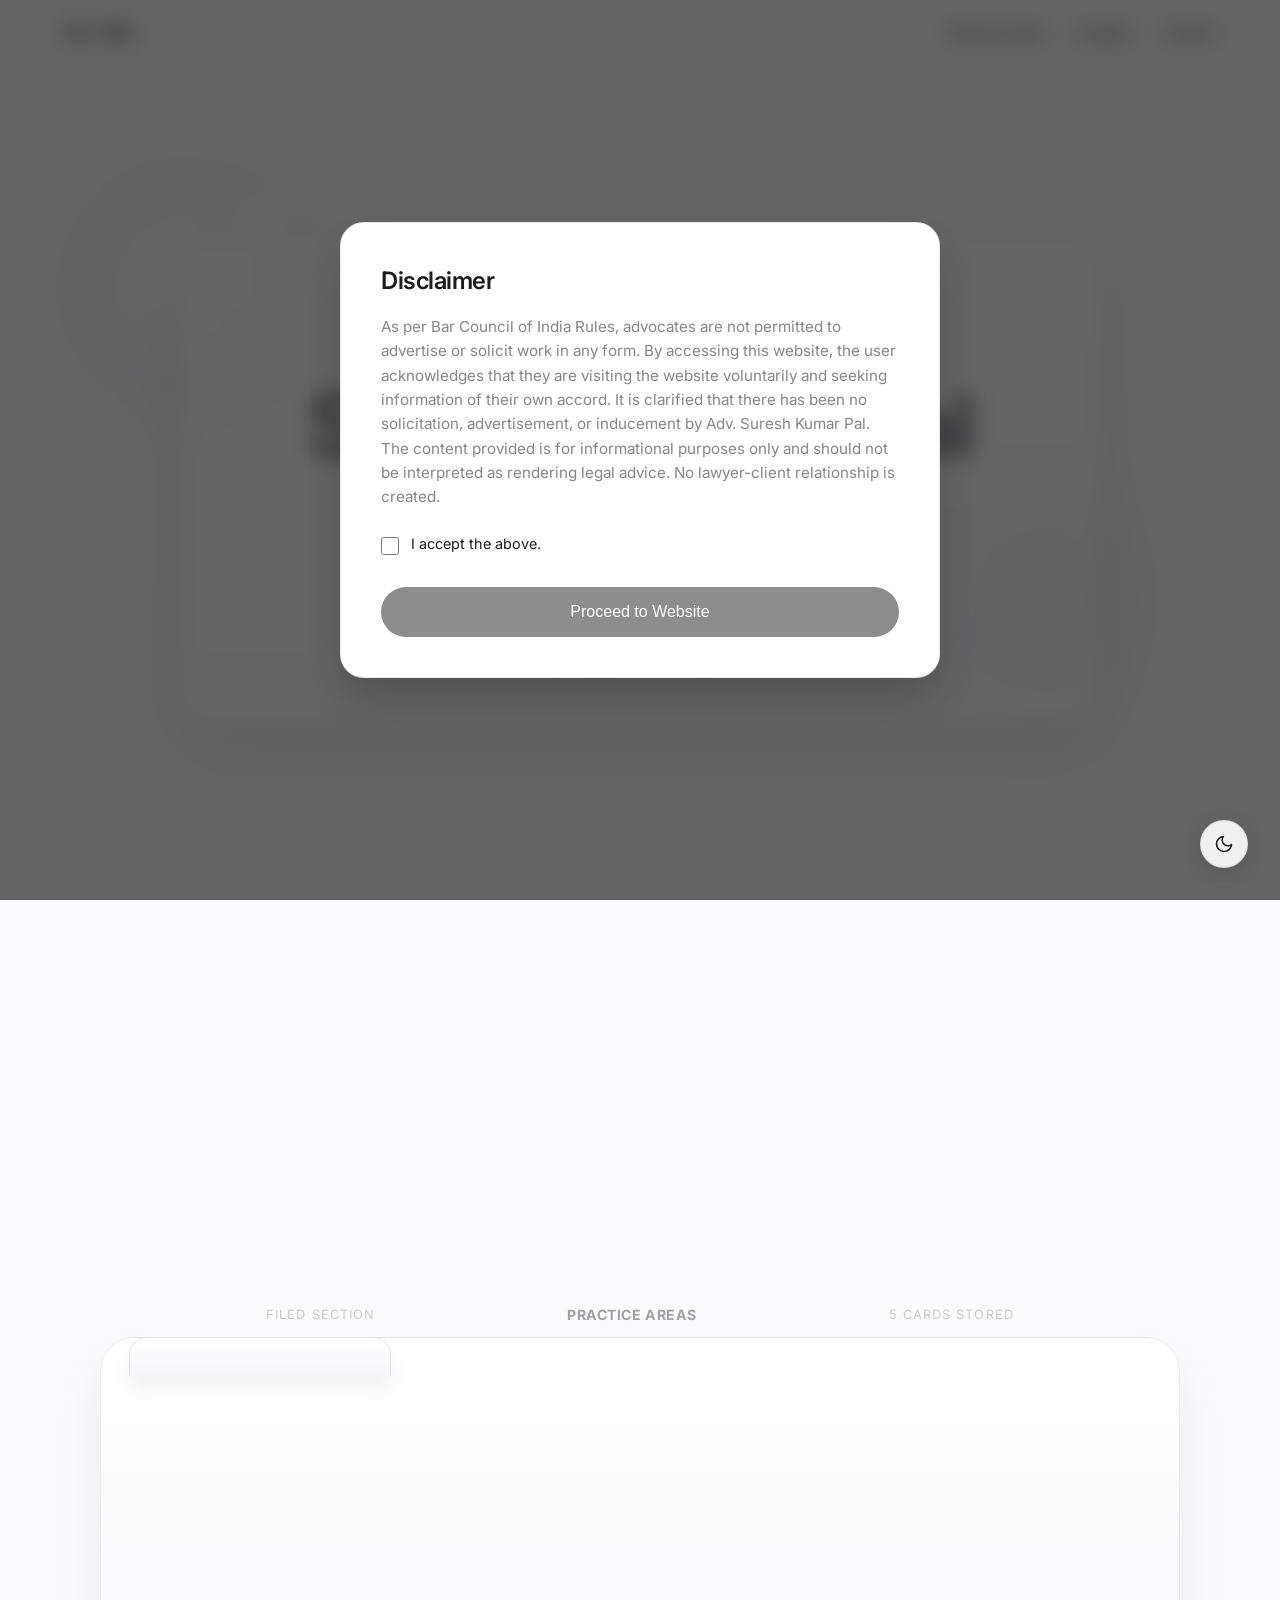
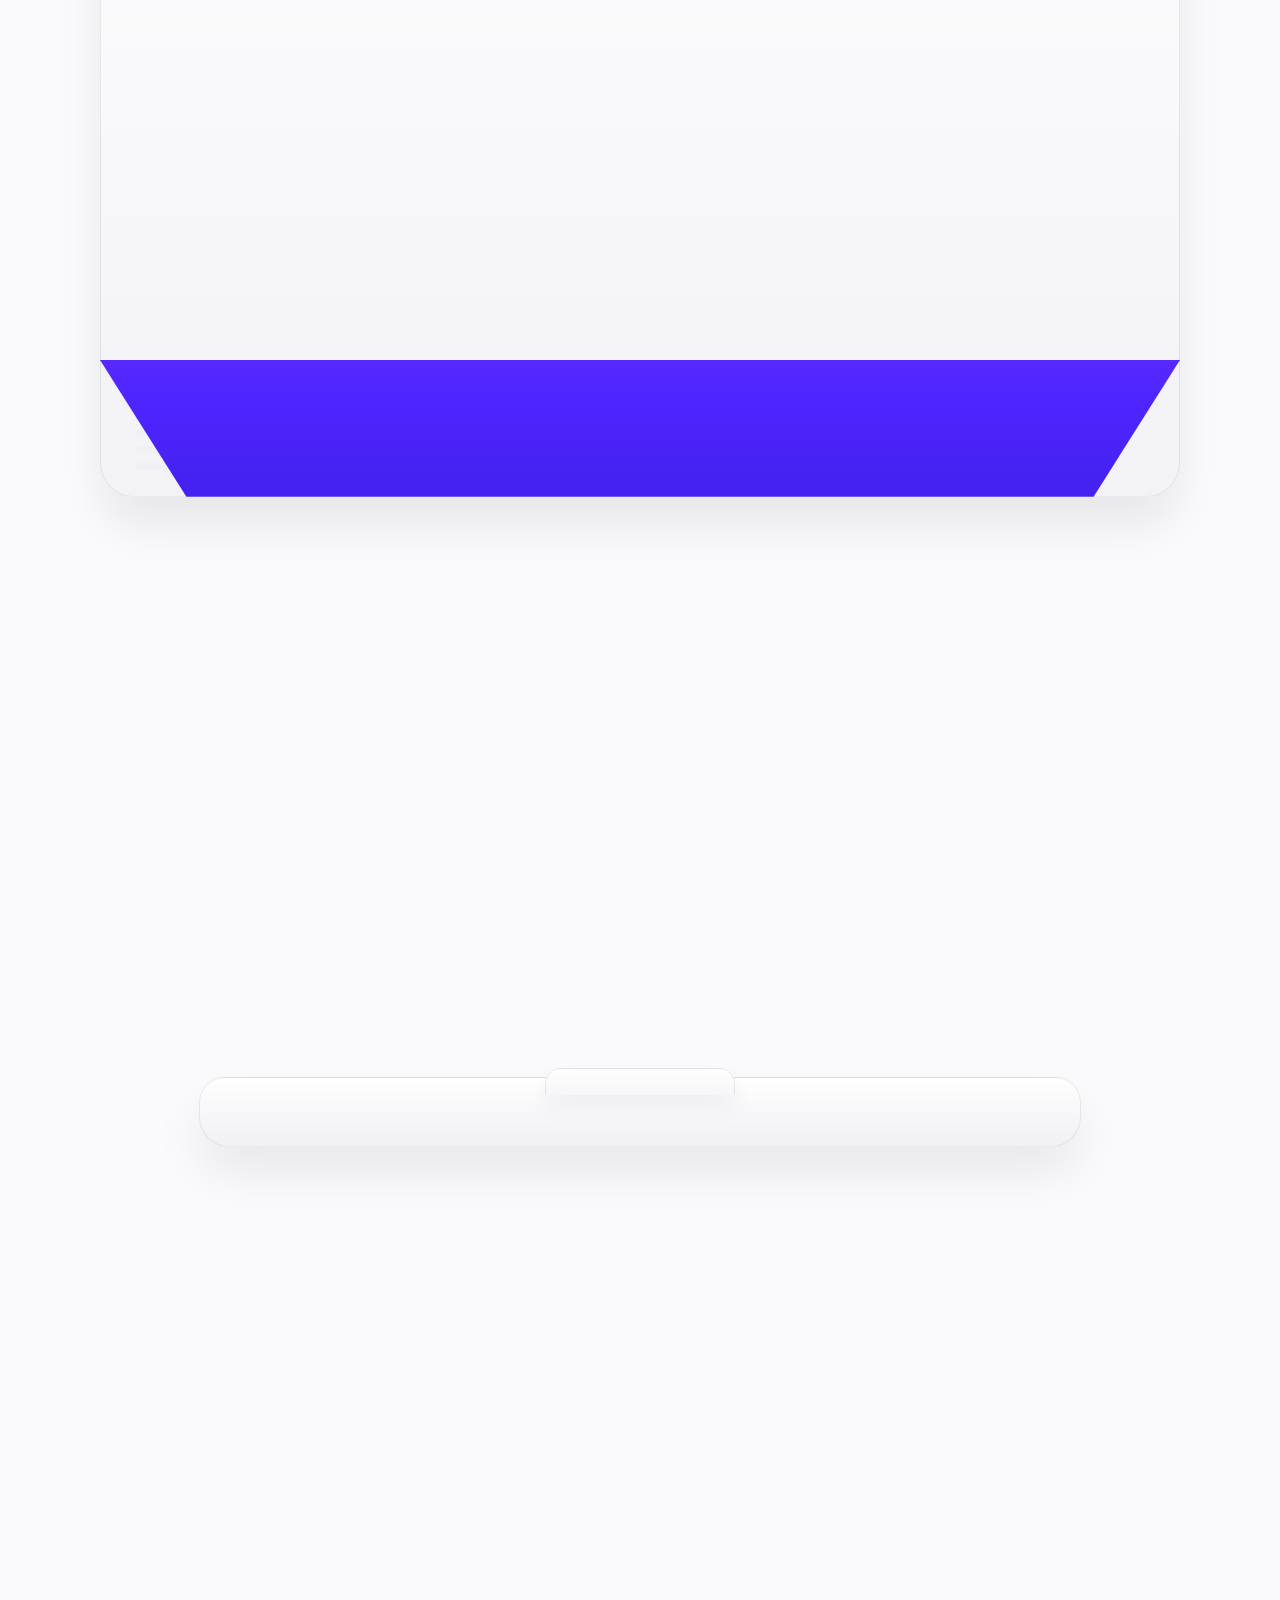
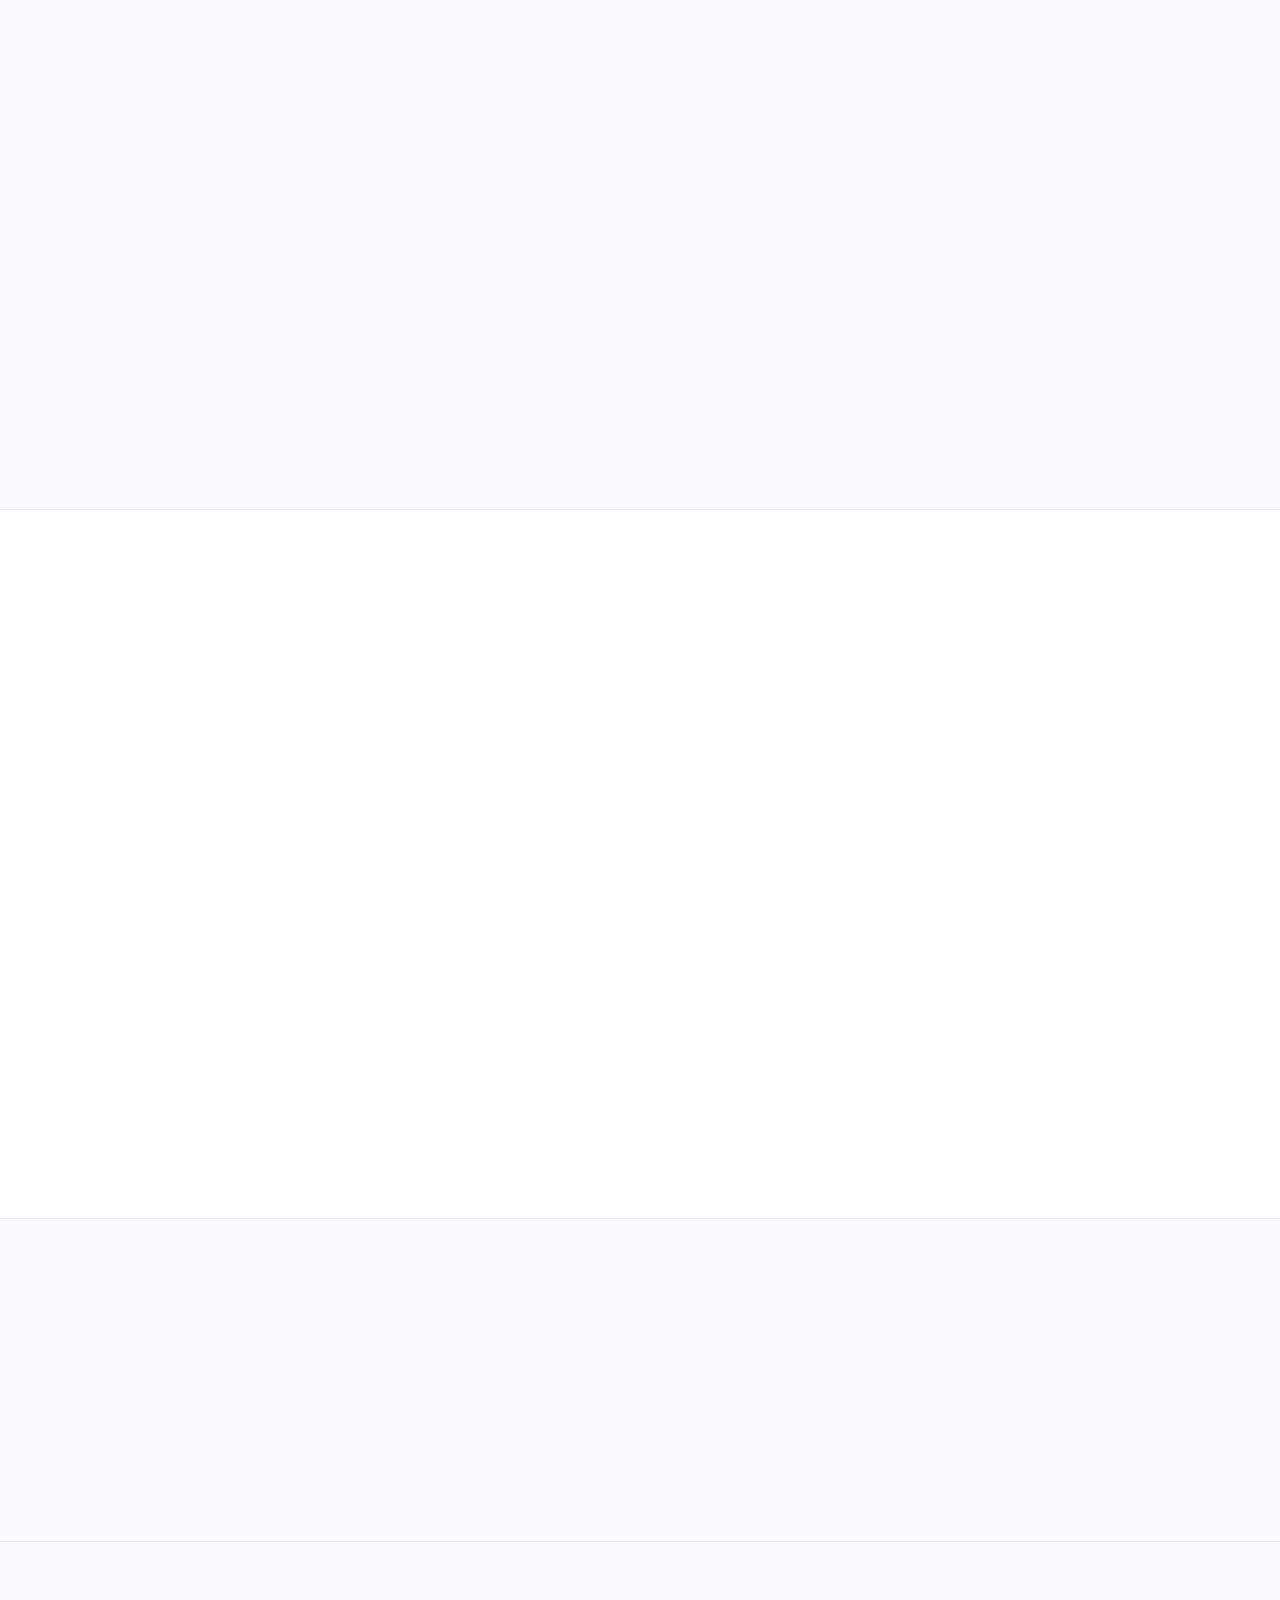
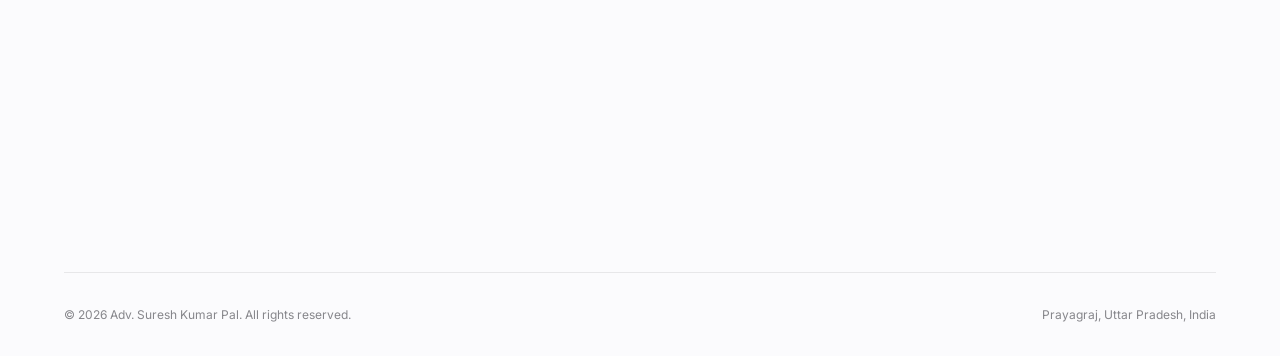
<file: index.html>
<!DOCTYPE html>
<html lang="en">

<head>
  <meta charset="UTF-8">
  <meta name="viewport" content="width=device-width, initial-scale=1.0, viewport-fit=cover">

  <title>Adv. Suresh Kumar Pal | High Court, Allahabad</title>
  <meta name="description"
    content="Advocate Suresh Kumar Pal - Delivering trusted legal expertise, civil litigation, and criminal defense at the High Court of Allahabad.">
  <meta name="keywords"
    content="Advocate Suresh Kumar Pal, High Court Allahabad, Lawyer Prayagraj, DRT, Civil Litigation, Criminal Defense">
  <meta name="author" content="Adv. Suresh Kumar Pal">

  <meta property="og:title" content="Advocate Suresh Kumar Pal">
  <meta property="og:description"
    content="Trusted legal expertise with integrity, precision, and unwavering commitment to justice.">
  <meta property="og:type" content="website">

  <link rel="preconnect" href="https://fonts.googleapis.com">
  <link rel="preconnect" href="https://fonts.gstatic.com" crossorigin>
  <link
    href="https://fonts.googleapis.com/css2?family=Inter:wght@300;400;500;600;700&family=Lora:ital,wght@0,400;0,600;1,400&display=swap"
    rel="stylesheet">

  <!-- Netlify Identity Widget -->
  <script src="https://identity.netlify.com/v1/netlify-identity-widget.js"></script>

  <style>
    /* ── BASE & VARIABLES ── */
    :root {
      --bg-color: #fbfbfd;
      --card-bg: #ffffff;
      --text-main: #1d1d1f;
      --text-muted: #86868b;
      --text-light: #f5f5f7;
      --accent: #2c2c2e;
      --border: rgba(0, 0, 0, 0.08);
      --nav-bg: rgba(251, 251, 253, 0.8);
      --ease: cubic-bezier(0.25, 0.1, 0.25, 1);
      --spring: cubic-bezier(0.175, 0.885, 0.32, 1.275);
    }

    html.dark-mode {
      --bg-color: #121212;
      --card-bg: #1e1e1e;
      --text-main: #f5f5f7;
      --text-muted: #a1a1a6;
      --text-light: #1d1d1f;
      --accent: #e5e5ea;
      --border: rgba(255, 255, 255, 0.15);
      --nav-bg: rgba(18, 18, 18, 0.85);
    }

    * {
      box-sizing: border-box;
      margin: 0;
      padding: 0;
    }

    html {
      scroll-behavior: smooth;
      font-size: 16px;
    }

    /* ── SCROLL PROGRESS ── */
    @keyframes progress {
      0% {
        width: 0;
      }

      100% {
        width: 100%;
      }
    }

    #progress-bar {
      position: fixed;
      top: 0;
      left: 0;
      height: 3px;
      width: 0%;
      background: var(--text-main);
      z-index: 2001;
      animation: progress linear forwards;
      animation-timeline: scroll(root);
    }

    body {
      font-family: 'Inter', -apple-system, BlinkMacSystemFont, "Segoe UI", Roboto, sans-serif;
      background-color: var(--bg-color);
      color: var(--text-main);
      line-height: 1.5;
      -webkit-font-smoothing: antialiased;
      -moz-osx-font-smoothing: grayscale;
      overflow-x: hidden;
      transition: background-color 0.3s var(--ease), color 0.3s var(--ease);
    }

    /* ── TYPOGRAPHY ── */
    h1,
    h2,
    h3,
    h4 {
      letter-spacing: -0.02em;
      font-weight: 600;
    }

    p {
      font-weight: 400;
      line-height: 1.6;
    }

    .eyebrow {
      font-size: 0.75rem;
      font-weight: 600;
      letter-spacing: 0.1em;
      text-transform: uppercase;
      color: var(--text-muted);
      margin-bottom: 1rem;
      display: block;
    }

    .section-title {
      font-size: clamp(2rem, 5vw, 3.5rem);
      line-height: 1.05;
      margin-bottom: 1.5rem;
      letter-spacing: -0.03em;
    }

    .section-subtitle {
      font-size: clamp(1.125rem, 2vw, 1.5rem);
      color: var(--text-muted);
      max-width: 700px;
      font-weight: 400;
      text-wrap: balance;
    }

    .text-center {
      text-align: center;
    }

    .text-center .section-subtitle {
      margin: 0 auto;
    }

    /* ── NAVIGATION (FROSTED GLASS) ── */
    nav {
      position: fixed;
      top: 0;
      left: 0;
      right: 0;
      height: 64px;
      display: flex;
      align-items: center;
      justify-content: space-between;
      padding: 0 5%;
      background: var(--nav-bg);
      backdrop-filter: saturate(180%) blur(20px);
      -webkit-backdrop-filter: saturate(180%) blur(20px);
      border-bottom: 1px solid transparent;
      z-index: 1000;
      transition: border-bottom 0.3s var(--ease);
    }

    nav.scrolled {
      border-bottom: 1px solid var(--border);
    }

    .nav-brand {
      font-size: 1rem;
      font-weight: 700;
      color: var(--text-main);
      text-decoration: none;
      letter-spacing: 0.05em;
      transition: opacity 0.3s var(--ease);
      -webkit-tap-highlight-color: transparent;
      position: relative;
      z-index: 1001;
      /* Above mobile menu overlay */
    }

    .nav-brand:hover {
      opacity: 0.8;
    }

    .nav-links {
      display: flex;
      gap: 32px;
      list-style: none;
      align-items: center;
    }

    .nav-links a {
      font-size: 0.875rem;
      font-weight: 500;
      color: var(--text-main);
      text-decoration: none;
      opacity: 0.8;
      transition: opacity 0.3s var(--ease), transform 0.2s var(--ease);
      padding-bottom: 2px;
    }

    .nav-links a:hover {
      opacity: 1;
      transform: translateY(-1px);
    }

    /* ── RESTORED: selector was accidentally deleted ── */
    .nav-icon:hover {
      color: var(--text-main);
      transform: scale(1.1);
      background: rgba(0, 0, 0, 0.03);
    }

    .nav-icon:active {
      transform: scale(0.92);
      transition: transform 0.1s ease-out;
    }

    /* Tooltip */
    .nav-icon::after {
      content: attr(data-tooltip);
      position: absolute;
      bottom: -28px;
      left: 50%;
      transform: translateX(-50%) translateY(6px);
      opacity: 0;
      pointer-events: none;
      font-size: 0.6rem;
      font-weight: 600;
      letter-spacing: 0.08em;
      text-transform: uppercase;
      color: #fff;
      background: var(--text-main);
      padding: 3px 8px;
      border-radius: 6px;
      white-space: nowrap;
      transition: opacity 0.25s var(--ease), transform 0.25s var(--ease);
      z-index: 10;
    }

    .nav-icon:hover::after {
      opacity: 1;
      transform: translateX(-50%) translateY(0);
    }

    .menu-toggle {
      display: none;
      background: none;
      border: none;
      padding: 0.5rem;
      cursor: pointer;
      color: var(--text-main);
      z-index: 1001;
    }

    .mobile-menu-overlay {
      position: fixed;
      top: 0;
      left: 0;
      width: 100%;
      height: 100vh;
      background: rgba(251, 251, 253, 0.95);
      backdrop-filter: blur(10px);
      -webkit-backdrop-filter: blur(10px);
      z-index: 999;
      display: flex;
      align-items: center;
      justify-content: center;
      opacity: 0;
      pointer-events: none;
      transition: opacity 0.3s var(--ease);
    }

    .mobile-menu-overlay.active {
      opacity: 1;
      pointer-events: auto;
    }

    .mobile-menu-content {
      display: flex;
      flex-direction: column;
      gap: 40px;
      text-align: center;
      transform: translateY(20px);
      transition: transform 0.4s var(--spring);
    }

    .mobile-menu-overlay.active .mobile-menu-content {
      transform: translateY(0);
    }

    .mobile-link {
      font-size: 1.5rem;
      font-weight: 600;
      color: #1d1d1f;
      text-decoration: none;
    }

    @media (max-width: 768px) {
      .nav-links {
        display: none;
      }

      .menu-toggle {
        display: block;
      }
    }

    /* ── GLOBAL FAB ── */
    .fab-btn {
      position: fixed;
      bottom: 32px;
      right: 32px;
      width: 48px;
      height: 48px;
      border-radius: 50%;
      background: rgba(255, 255, 255, 0.9);
      backdrop-filter: blur(10px);
      -webkit-backdrop-filter: blur(10px);
      box-shadow: 0 4px 20px rgba(0, 0, 0, 0.12);
      display: flex;
      align-items: center;
      justify-content: center;
      z-index: 9999;
      border: 1px solid var(--border);
      cursor: pointer;
      transition: transform 0.3s var(--spring), box-shadow 0.3s var(--ease);
      color: var(--text-main);
    }

    .fab-btn:hover {
      transform: scale(1.05) translateY(-2px);
      box-shadow: 0 6px 24px rgba(0, 0, 0, 0.18);
    }

    .fab-btn:active {
      transform: scale(0.95);
    }

    html.dark-mode .fab-btn {
      background: rgba(28, 28, 30, 0.9);
      color: #fff;
      border-color: rgba(255, 255, 255, 0.15);
      box-shadow: 0 4px 20px rgba(255, 255, 255, 0.08);
    }

    /* ── HERO SECTION ── */
    .hero {
      min-height: 100vh;
      display: flex;
      flex-direction: column;
      justify-content: center;
      align-items: center;
      text-align: center;
      padding: 0 5%;
      padding-top: 64px;
      position: relative;
      overflow: hidden;
      isolation: isolate;
      --hero-shift-x: 0px;
      --hero-shift-y: 0px;
    }

    .hero::before,
    .hero::after {
      content: '';
      position: absolute;
      border-radius: 50%;
      pointer-events: none;
      z-index: 0;
      opacity: 0.8;
      transition: transform 0.5s var(--ease), opacity 0.4s var(--ease);
    }

    .hero::before {
      width: 320px;
      height: 320px;
      top: 14%;
      left: max(2%, calc(50% - 620px));
      background: radial-gradient(circle, rgba(255, 255, 255, 0.92) 0%, rgba(240, 240, 245, 0.5) 42%, transparent 72%);
      transform: translate3d(calc(var(--hero-shift-x) * -0.18), calc(var(--hero-shift-y) * -0.12), 0);
      filter: blur(8px);
    }

    .hero::after {
      width: 420px;
      height: 420px;
      right: max(2%, calc(50% - 660px));
      bottom: 10%;
      background: radial-gradient(circle, rgba(220, 220, 226, 0.28) 0%, rgba(245, 245, 247, 0.08) 52%, transparent 78%);
      transform: translate3d(calc(var(--hero-shift-x) * 0.14), calc(var(--hero-shift-y) * 0.1), 0);
      filter: blur(10px);
    }

    .hero-inner {
      position: relative;
      z-index: 1;
      width: min(100%, 920px);
      padding: clamp(2rem, 4vw, 3rem);
      border-radius: 34px;
      background: linear-gradient(180deg, rgba(255, 255, 255, 0.44), rgba(255, 255, 255, 0.16));
      border: 1px solid rgba(0, 0, 0, 0.05);
      box-shadow: 0 24px 60px rgba(0, 0, 0, 0.06), inset 0 1px 0 rgba(255, 255, 255, 0.82);
      backdrop-filter: blur(16px);
      -webkit-backdrop-filter: blur(16px);
      transform-style: preserve-3d;
      will-change: transform;
      transform: perspective(1200px) rotateX(var(--hero-tilt-x, 0deg)) rotateY(var(--hero-tilt-y, 0deg));
      transition: transform 0.18s linear, box-shadow 0.35s var(--ease), border-color 0.35s var(--ease);
    }

    .hero-inner::before {
      content: '';
      position: absolute;
      inset: 0;
      border-radius: inherit;
      background:
        radial-gradient(circle at var(--hero-glow-x, 50%) var(--hero-glow-y, 18%), rgba(255, 255, 255, 0.62), transparent 34%),
        linear-gradient(180deg, rgba(255, 255, 255, 0.18), transparent 60%);
      opacity: calc(0.4 + var(--hero-active, 0) * 0.5);
      pointer-events: none;
      transition: opacity 0.3s var(--ease);
    }

    .hero-inner:hover {
      box-shadow: 0 32px 76px rgba(0, 0, 0, 0.08), inset 0 1px 0 rgba(255, 255, 255, 0.86);
      border-color: rgba(0, 0, 0, 0.08);
    }

    .hero-orbit {
      position: absolute;
      border-radius: 50%;
      pointer-events: none;
      z-index: 0;
      opacity: 0.8;
      will-change: transform;
    }

    .hero-orbit.one {
      width: 110px;
      height: 110px;
      top: 19%;
      left: 16%;
      background: radial-gradient(circle, rgba(255, 255, 255, 0.76), rgba(235, 235, 240, 0.08) 62%, transparent 75%);
      animation: heroFloat 8s ease-in-out infinite;
    }

    .hero-orbit.two {
      width: 16px;
      height: 16px;
      top: 31%;
      right: 18%;
      background: radial-gradient(circle, rgba(255, 255, 255, 0.95), rgba(255, 255, 255, 0.16) 65%, transparent 78%);
      box-shadow: 0 0 24px rgba(255, 255, 255, 0.28);
      animation: heroFloat 6s ease-in-out infinite reverse;
    }

    .hero-orbit.three {
      width: 220px;
      height: 220px;
      bottom: 14%;
      left: 11%;
      border: 1px solid rgba(0, 0, 0, 0.06);
      animation: heroPulse 7s ease-in-out infinite;
    }

    .hero h1 {
      font-size: clamp(3rem, 8vw, 5.5rem);
      font-weight: 700;
      line-height: 1.05;
      letter-spacing: -0.04em;
      max-width: 1000px;
      margin-bottom: 1.5rem;
      text-shadow: 0 10px 22px rgba(255, 255, 255, 0.34);
    }

    .hero h1 span {
      color: var(--text-muted);
      display: inline-block;
      transform: translateZ(36px);
      transition: transform 0.45s var(--spring), color 0.35s var(--ease);
    }

    .hero p {
      font-size: clamp(1.25rem, 3vw, 1.75rem);
      color: var(--text-muted);
      max-width: 700px;
      margin: 0 auto 3rem auto;
      font-weight: 400;
      text-wrap: balance;
      transition: transform 0.45s var(--ease), opacity 0.45s var(--ease);
    }

    .hero:hover h1 span {
      transform: translateZ(56px) translateY(-2px);
      color: #5c5c63;
    }

    .hero-scroll-cue {
      display: inline-flex;
      align-items: center;
      gap: 0.6rem;
      font-size: 0.78rem;
      font-weight: 600;
      letter-spacing: 0.12em;
      text-transform: uppercase;
      color: var(--text-muted);
      padding: 0.7rem 1rem;
      border-radius: 999px;
      border: 1px solid var(--border);
      background: rgba(255, 255, 255, 0.42);
      backdrop-filter: blur(10px);
      -webkit-backdrop-filter: blur(10px);
      transition: transform 0.3s var(--ease), background 0.3s var(--ease), border-color 0.3s var(--ease);
      width: fit-content;
      margin: 0 auto;
    }

    .hero-scroll-cue::before {
      content: '';
      width: 7px;
      height: 7px;
      border-radius: 50%;
      background: var(--text-main);
      box-shadow: 0 0 0 0 rgba(29, 29, 31, 0.2);
      animation: cuePulse 1.8s ease-in-out infinite;
    }

    .hero-scroll-cue:hover {
      transform: translateY(-2px);
      background: rgba(255, 255, 255, 0.6);
      border-color: rgba(0, 0, 0, 0.12);
    }

    @keyframes heroFloat {

      0%,
      100% {
        transform: translate3d(0, 0, 0);
      }

      50% {
        transform: translate3d(0, -12px, 0);
      }
    }

    @keyframes heroPulse {

      0%,
      100% {
        transform: scale(0.96);
        opacity: 0.22;
      }

      50% {
        transform: scale(1.02);
        opacity: 0.38;
      }
    }

    @keyframes cuePulse {

      0%,
      100% {
        box-shadow: 0 0 0 0 rgba(29, 29, 31, 0.16);
      }

      50% {
        box-shadow: 0 0 0 10px rgba(29, 29, 31, 0);
      }
    }

    .btn {
      display: inline-flex;
      align-items: center;
      justify-content: center;
      padding: 0.75rem 1.75rem;
      border-radius: 9999px;
      font-size: 1rem;
      font-weight: 500;
      text-decoration: none;
      transition: all 0.3s var(--ease), transform 0.25s var(--spring);
      cursor: pointer;
      -webkit-tap-highlight-color: transparent;
    }

    .btn:hover {
      transform: translateY(-1px);
    }

    .btn:active {
      transform: scale(0.98);
      transition: transform 0.1s ease-out;
    }

    .btn-primary {
      background: var(--text-main);
      color: #fff;
      border: 1px solid var(--text-main);
      position: relative;
      overflow: hidden;
    }

    .btn-primary::before {
      content: '';
      position: absolute;
      top: 0;
      left: -100%;
      width: 50%;
      height: 100%;
      background: linear-gradient(to right, rgba(255, 255, 255, 0) 0%, rgba(255, 255, 255, 0.15) 50%, rgba(255, 255, 255, 0) 100%);
      transform: skewX(-25deg);
      transition: left 0.6s var(--ease);
    }

    .btn-primary:hover {
      background: #424245;
      border-color: #424245;
      transform: scale(1.02);
    }

    .btn-primary:hover::before {
      left: 150%;
    }

    /* ── LAYOUT CONTAINERS ── */
    .section {
      padding: 8rem 5%;
    }

    .container {
      max-width: 1200px;
      margin: 0 auto;
    }

    .grid-2 {
      display: grid;
      grid-template-columns: 1fr 1fr;
      gap: 4rem;
      align-items: center;
    }

    /* ── ABOUT SECTION ── */
    .about-text p {
      font-size: 1.25rem;
      color: var(--text-muted);
      margin-bottom: 1.5rem;
    }

    .about-text p strong {
      color: var(--text-main);
    }

    /* ── PRACTICE AREAS ── */
    #practice {
      overflow: clip;
    }

    .practice-stack-stage {
      position: relative;
      margin-top: 4rem;
      min-height: 1500px;
      padding: 0 0 10rem;
      perspective: 1600px;
      perspective-origin: center top;
      --stack-progress: 0;
      --folder-open: 0;
      --stored-progress: 0;
    }

    .practice-stack-stage::before {
      content: '';
      position: absolute;
      left: 50%;
      bottom: 2.4rem;
      width: min(100%, 880px);
      height: 68px;
      transform: translateX(-50%);
      border-radius: 26px 26px 30px 30px;
      background:
        linear-gradient(180deg, rgba(255, 255, 255, 0.88), rgba(240, 240, 245, 0.98));
      border: 1px solid rgba(0, 0, 0, 0.08);
      box-shadow:
        inset 0 1px 0 rgba(255, 255, 255, 0.95),
        0 26px 50px rgba(0, 0, 0, 0.08);
      z-index: 0;
      transition: transform 0.5s var(--ease), box-shadow 0.5s var(--ease);
    }

    .practice-stack-stage::after {
      content: '';
      position: absolute;
      left: 50%;
      bottom: calc(2.4rem + 52px);
      width: 188px;
      height: 26px;
      transform: translateX(calc(-50% + (var(--folder-open) * 14px)));
      border-radius: 16px 16px 0 0;
      background: linear-gradient(180deg, rgba(255, 255, 255, 0.94), rgba(246, 246, 249, 0.98));
      border: 1px solid rgba(0, 0, 0, 0.08);
      border-bottom: none;
      box-shadow: 0 12px 22px rgba(0, 0, 0, 0.05);
      z-index: 0;
      transition: transform 0.5s var(--ease);
    }

    .practice-folder-component {
      position: sticky;
      top: 140px;
      width: min(100%, 1080px);
      margin: 0 auto;
      transform: translateY(calc(18px - (var(--stored-progress) * 22px)));
      pointer-events: auto;
      z-index: 1;
      transition: transform 0.45s var(--ease), opacity 0.45s var(--ease);
    }

    .practice-folder-meta {
      display: flex;
      align-items: center;
      justify-content: space-between;
      gap: 1rem;
      margin: 0 auto 0.75rem;
      width: min(100%, 760px);
      padding: 0 0.4rem;
      color: var(--text-muted);
      font-size: 0.8rem;
      letter-spacing: 0.08em;
      text-transform: uppercase;
      opacity: calc(0.4 + (var(--stored-progress) * 0.6));
    }

    .practice-folder-meta strong {
      color: var(--text-main);
      font-size: 0.88rem;
      letter-spacing: 0.04em;
    }

    .practice-folder-shell {
      position: relative;
      width: min(100%, 1080px);
      min-height: 760px;
      margin: 0 auto;
      padding: 2.5rem 2rem 5.5rem;
      border-radius: 34px;
      background:
        linear-gradient(180deg, rgba(255, 255, 255, 0.98), rgba(242, 242, 247, 0.98));
      border: 1px solid rgba(0, 0, 0, 0.08);
      box-shadow:
        inset 0 1px 0 rgba(255, 255, 255, 0.95),
        0 30px 48px rgba(0, 0, 0, 0.08);
      overflow: visible;
    }

    .practice-folder-shell::before {
      content: '';
      position: absolute;
      left: 28px;
      top: -1px;
      width: 260px;
      height: 38px;
      border-radius: 18px 18px 0 0;
      background: linear-gradient(180deg, rgba(255, 255, 255, 1), rgba(246, 246, 249, 0.98));
      border: 1px solid rgba(0, 0, 0, 0.08);
      border-bottom: none;
      box-shadow: 0 12px 18px rgba(0, 0, 0, 0.05);
    }

    .practice-folder-tracks {
      position: absolute;
      inset: auto 34px 26px;
      height: 74px;
      display: flex;
      flex-direction: column;
      gap: 10px;
      justify-content: flex-end;
      pointer-events: none;
    }

    .practice-folder-file {
      height: 13px;
      border-radius: 999px;
      background: linear-gradient(90deg, rgba(0, 0, 0, 0.08), rgba(0, 0, 0, 0.02));
      transform-origin: left center;
      transform: scaleX(calc(0.35 + var(--stored-progress) * 0.65));
      opacity: calc(0.15 + var(--stored-progress) * 0.75);
      transition: transform 0.4s var(--ease), opacity 0.4s var(--ease);
    }

    .practice-folder-file:nth-child(1) {
      width: 88%;
    }

    .practice-folder-file:nth-child(2) {
      width: 80%;
    }

    .practice-folder-file:nth-child(3) {
      width: 92%;
    }

    .practice-folder-file:nth-child(4) {
      width: 74%;
    }

    .practice-folder-file:nth-child(5) {
      width: 84%;
    }

    .practice-grid {
      position: relative;
      min-height: 610px;
      z-index: 1;
      transform-style: preserve-3d;
    }

    .practice-folder-front {
      position: absolute;
      left: -1px;
      right: -1px;
      bottom: -1px;
      height: 190px;
      border-radius: 34px 34px 34px 34px;
      background: linear-gradient(180deg, #5f2dff 0%, #4e25ff 50%, #4520ee 100%);
      border: 1px solid rgba(77, 36, 238, 0.9);
      box-shadow:
        inset 0 1px 0 rgba(255, 255, 255, 0.18),
        0 24px 32px rgba(69, 32, 238, 0.18);
      clip-path: polygon(0 28%, 100% 28%, 92% 100%, 8% 100%);
      z-index: 9;
      pointer-events: none;
    }

    .practice-card {
      background: var(--card-bg);
      padding: 2.5rem;
      border-radius: 24px;
      box-shadow:
        0 18px 44px rgba(0, 0, 0, 0.08),
        0 4px 16px rgba(0, 0, 0, 0.03);
      transition:
        transform 0.18s linear,
        box-shadow 0.35s var(--ease),
        border-color 0.35s var(--ease),
        background-color 0.35s var(--ease);
      border: 1px solid var(--border);
      -webkit-tap-highlight-color: transparent;
      position: relative;
      overflow: hidden;
      transform-style: preserve-3d;
      will-change: transform;
      width: min(100%, 352px);
      min-height: 240px;
      position: absolute;
      left: 50%;
      top: 210px;
      margin-left: -176px;
      opacity: var(--card-opacity, 1);
      pointer-events: auto;
      transform:
        translate3d(var(--card-shift-x, 0px), calc(var(--card-shift-y, 0px) + var(--pointer-shift-y, 0px)), calc(var(--card-depth, 0px) + var(--pointer-depth, 0px))) rotateX(var(--card-tilt-x, 0deg)) rotateY(var(--card-tilt-y, 0deg)) rotateZ(var(--card-rotate-z, 0deg)) scale(calc(var(--card-scale, 1) * var(--press-scale, 1)));
    }

    .practice-card:active {
      --press-scale: 0.97;
      transition: transform 0.1s ease-out;
    }

    .practice-card:hover {
      box-shadow:
        0 30px 56px rgba(0, 0, 0, 0.12),
        0 10px 24px rgba(0, 0, 0, 0.06);
      border-color: rgba(0, 0, 0, 0.14);
    }

    .practice-card::before {
      content: '';
      position: absolute;
      inset: 0;
      background:
        radial-gradient(circle at var(--glow-x, 50%) var(--glow-y, 20%), rgba(255, 255, 255, 0.45), transparent 38%),
        linear-gradient(180deg, rgba(255, 255, 255, 0.2), transparent 48%);
      opacity: calc(0.2 + var(--pointer-active, 0) * 0.65);
      pointer-events: none;
      transition: opacity 0.3s var(--ease);
    }

    .practice-card::after {
      content: '';
      position: absolute;
      inset: auto 22px 14px;
      height: 1px;
      background: linear-gradient(90deg, transparent, rgba(0, 0, 0, 0.12), transparent);
      opacity: calc(0.2 + var(--stack-progress) * 0.6);
      transform: translateY(calc(var(--stack-progress) * -3px));
      pointer-events: none;
    }

    .practice-card h3 {
      font-size: 1.25rem;
      margin-bottom: 1rem;
      color: var(--text-main);
    }

    .practice-card ul {
      list-style: none;
      color: #6e6e73;
      font-size: 0.95rem;
    }

    .practice-card ul li {
      margin-bottom: 0.5rem;
      position: relative;
      padding-left: 1.25rem;
      transition: transform 0.4s var(--ease), color 0.4s var(--ease);
    }

    .practice-card:hover ul li {
      transform: translateX(6px);
      color: var(--text-main);
    }

    .practice-card ul li::before {
      content: '•';
      position: absolute;
      left: 0;
      color: var(--text-main);
      opacity: 0.3;
      transition: opacity 0.4s var(--ease), transform 0.4s var(--ease);
    }

    .practice-card:hover ul li::before {
      opacity: 0.8;
      transform: scale(1.2);
    }

    .practice-card:nth-child(1) {
      z-index: 8;
    }

    .practice-card:nth-child(2) {
      z-index: 7;
    }

    .practice-card:nth-child(3) {
      z-index: 6;
    }

    .practice-card:nth-child(4) {
      z-index: 5;
    }

    .practice-card:nth-child(5) {
      z-index: 4;
    }

    /* ── APPROACH SECTION ── */
    .approach-bg {
      background: var(--card-bg);
      border-top: 1px solid var(--border);
      border-bottom: 1px solid var(--border);
    }

    .quote {
      font-size: clamp(1.5rem, 3vw, 2.25rem);
      line-height: 1.4;
      font-weight: 500;
      color: var(--text-main);
      position: relative;
      padding-left: 2rem;
      margin-top: 3rem;
    }

    .quote::before {
      content: '';
      position: absolute;
      left: 0;
      top: 0;
      width: 4px;
      height: 100%;
      background: var(--text-main);
      transform-origin: top;
      transform: scaleY(0);
      transition: transform 1.2s var(--ease) 0.3s;
    }

    .reveal.visible .quote::before {
      transform: scaleY(1);
    }

    /* ── ARTICLES / INSIGHTS SECTION ── */
    #insights {
      background: var(--bg-color);
    }

    .articles-header {
      display: flex;
      align-items: flex-end;
      justify-content: space-between;
      margin-bottom: 3.5rem;
      flex-wrap: wrap;
      gap: 1.5rem;
    }

    .view-all-link {
      font-size: 0.875rem;
      font-weight: 500;
      color: var(--text-muted);
      text-decoration: none;
      display: inline-flex;
      align-items: center;
      gap: 0.4rem;
      transition: color 0.3s;
      white-space: nowrap;
      padding-bottom: 2px;
      border-bottom: 1px solid transparent;
      transition: color 0.3s, border-color 0.3s;
    }

    .view-all-link:hover {
      color: var(--text-main);
      border-bottom-color: var(--text-main);
    }

    .article-grid {
      display: grid;
      grid-template-columns: repeat(auto-fit, minmax(320px, 1fr));
      gap: 1.5rem;
    }

    /* Article Card */
    .article-card {
      display: flex;
      flex-direction: column;
      background: var(--card-bg);
      border: 1px solid var(--border);
      border-radius: 20px;
      padding: 2rem;
      text-decoration: none;
      color: inherit;
      transition: transform 0.4s var(--ease), box-shadow 0.4s var(--ease), border-color 0.4s var(--ease);
      cursor: pointer;
      min-height: 240px;
      -webkit-tap-highlight-color: transparent;
      
      /* 3D Properties */
      transform-style: preserve-3d;
      will-change: transform;
      position: relative;
      transform: perspective(1200px) rotateX(var(--card-tilt-x, 0deg)) rotateY(var(--card-tilt-y, 0deg)) translateZ(var(--pointer-depth, 0px)) translateY(var(--base-shift-y, 0px)) scale(var(--press-scale, 1));
    }

    .article-card::before {
      content: '';
      position: absolute;
      inset: 0;
      border-radius: inherit;
      background:
        radial-gradient(circle at var(--glow-x, 50%) var(--glow-y, 20%), rgba(255, 255, 255, 0.45), transparent 38%),
        linear-gradient(180deg, rgba(255, 255, 255, 0.2), transparent 48%);
      opacity: calc(0.2 + var(--pointer-active, 0) * 0.65);
      pointer-events: none;
      transition: opacity 0.3s var(--ease);
      z-index: 10;
    }

    .article-card:active {
      --press-scale: 0.97;
      transition: transform 0.1s ease-out;
    }

    .article-card:hover {
      --base-shift-y: -4px;
      box-shadow: 0 16px 40px rgba(0, 0, 0, 0.08);
      border-color: rgba(0, 0, 0, 0.14);
    }
    
    .article-tag, .article-card-title, .article-card-excerpt, .article-card-footer {
      transform: translateZ(calc(var(--pointer-active, 0) * 24px));
      transition: transform 0.4s var(--ease);
    }

    .article-tag {
      display: inline-block;
      font-size: 0.65rem;
      font-weight: 600;
      letter-spacing: 0.1em;
      text-transform: uppercase;
      color: var(--text-muted);
      border: 1px solid var(--border);
      border-radius: 980px;
      padding: 0.25rem 0.75rem;
      margin-bottom: 1.25rem;
      align-self: flex-start;
    }

    .article-card-title {
      font-family: 'Lora', Georgia, serif;
      font-size: 1.2rem;
      font-weight: 600;
      line-height: 1.35;
      margin-bottom: 0.85rem;
      color: var(--text-main);
      flex-grow: 1;
    }

    .article-card-excerpt {
      font-size: 0.9rem;
      color: var(--text-muted);
      line-height: 1.6;
      margin-bottom: 1.5rem;
      display: -webkit-box;
      -webkit-box-orient: vertical;
      -webkit-line-clamp: 3;
      overflow: hidden;
    }

    .article-card-footer {
      display: flex;
      align-items: center;
      justify-content: space-between;
      padding-top: 1rem;
      border-top: 1px solid var(--border);
      margin-top: auto;
    }

    .article-card-date {
      font-size: 0.75rem;
      color: var(--text-muted);
    }

    .article-read-arrow {
      font-size: 0.8rem;
      font-weight: 500;
      color: var(--text-main);
      display: flex;
      align-items: center;
      gap: 0.3rem;
      opacity: 0;
      transform: translateX(-4px);
      transition: opacity 0.3s, transform 0.3s;
    }

    .article-card:hover .article-read-arrow {
      opacity: 1;
      transform: translateX(0);
    }

    /* Empty state */
    .articles-empty {
      grid-column: 1 / -1;
      text-align: center;
      padding: 4rem 0;
      color: var(--text-muted);
      font-size: 1rem;
    }

    /* ── CONTACT SECTION ── */
    .contact-box {
      background: var(--text-main);
      color: var(--text-light);
      border-radius: 32px;
      padding: 5rem;
      display: grid;
      grid-template-columns: 1fr 1fr;
      gap: 4rem;
      overflow: hidden;
      position: relative;
    }

    .contact-box h2 {
      color: #fff;
      margin-bottom: 0.5rem;
    }

    .contact-box .section-subtitle {
      color: #a1a1a6;
      margin-bottom: 3rem;
    }

    .contact-info-item {
      margin-bottom: 2rem;
    }

    .contact-info-item h4 {
      font-size: 0.875rem;
      text-transform: uppercase;
      letter-spacing: 0.05em;
      color: #a1a1a6;
      margin-bottom: 0.5rem;
    }

    .contact-info-item p,
    .contact-info-item a {
      font-size: 1.125rem;
      color: #fff;
      text-decoration: none;
      line-height: 1.5;
    }

    .contact-info-item a:hover {
      text-decoration: underline;
    }

    /* ── FOOTER & DISCLAIMER ── */
    footer {
      background: var(--bg-color);
      padding: 4rem 5% 2rem;
      border-top: 1px solid var(--border);
    }

    .disclaimer-box {
      background: #f9f9f9;
      border: 1px solid var(--border);
      border-radius: 16px;
      padding: 3rem;
      margin-bottom: 3rem;
    }

    .disclaimer-box h4 {
      font-size: 0.875rem;
      margin-bottom: 1rem;
      color: var(--text-main);
    }

    .disclaimer-box p {
      font-size: 13px;
      color: var(--text-muted);
      line-height: 1.6;
    }

    .footer-bottom {
      display: flex;
      justify-content: space-between;
      align-items: center;
      padding-top: 2rem;
      border-top: 1px solid var(--border);
      font-size: 0.75rem;
      color: var(--text-muted);
    }

    /* ── SCROLL REVEAL (CSS VIEW TIMELINES) ── */
    section,
    header,
    footer {
      view-timeline-name: --section-reveal;
    }

    @media (prefers-reduced-motion: no-preference) {
      @keyframes reveal {
        0% {
          opacity: 0;
          transform: translateY(30px);
        }

        100% {
          opacity: 1;
          transform: translateY(0);
        }
      }

      .reveal-on-scroll {
        opacity: 0;
        animation: reveal 0.8s cubic-bezier(0.22, 1, 0.36, 1) forwards;
        animation-timeline: --section-reveal;
        animation-range: entry 5% cover 25%;
      }

      /* Hero Section - Immediate on load */
      header.hero .reveal-on-scroll {
        animation-timeline: auto;
        /* not scroll-driven */
        animation-range: normal;
      }

      header.hero h1.reveal-on-scroll {
        animation-delay: 0s;
      }

      header.hero p.reveal-on-scroll {
        animation-delay: 0.1s;
      }
    }

    /* ── CONNECT ICONS ── */
    .connect-icon {
      display: inline-flex;
      align-items: center;
      justify-content: center;
      width: 48px;
      height: 48px;
      border-radius: 50%;
      background: transparent;
      border: 1px solid var(--border);
      color: var(--text-main);
      text-decoration: none;
      transition: all 0.3s cubic-bezier(0.25, 0.8, 0.25, 1);
      -webkit-tap-highlight-color: transparent;
    }

    .connect-icon:hover {
      transform: translateY(-4px) scale(1.02);
      box-shadow: 0 10px 20px rgba(0, 0, 0, 0.08);
      background: var(--text-main);
      color: var(--bg-color);
      border-color: var(--text-main);
    }

    .connect-icon:active {
      transform: translateY(0) scale(0.96);
      box-shadow: 0 2px 4px rgba(0, 0, 0, 0.05);
      transition: all 0.1s ease-out;
    }

    /* ── RESPONSIVE DESIGN ── */
    @media (max-width: 900px) {
      .grid-2 {
        grid-template-columns: 1fr;
        gap: 2rem;
      }

      .contact-box {
        grid-template-columns: 1fr;
        padding: 3rem;
      }

      .articles-header {
        flex-direction: column;
        align-items: flex-start;
      }
    }

    @media (max-width: 768px) {
      .nav-links {
        display: none;
      }

      .section {
        padding: 5rem 5%;
      }

      .hero p {
        font-size: 1.125rem;
      }

      .hero-inner {
        padding: 1.75rem 1.25rem;
        border-radius: 26px;
      }

      .hero-orbit.one,
      .hero-orbit.three {
        display: none;
      }

      .quote {
        padding-left: 1rem;
        font-size: 1.25rem;
      }

      .footer-bottom {
        flex-direction: column;
        gap: 1rem;
        text-align: center;
      }

      .article-grid {
        grid-template-columns: 1fr;
      }

      .practice-stack-stage {
        min-height: auto;
        padding-bottom: 4rem;
        perspective: none;
      }

      .practice-stack-stage::before,
      .practice-stack-stage::after {
        display: none;
      }

      .practice-folder-component {
        position: relative;
        top: auto;
        width: 100%;
        margin: 1.25rem auto 0;
        transform: none;
        opacity: 1;
      }

      .practice-folder-meta {
        width: 100%;
        font-size: 0.72rem;
      }

      .practice-folder-shell::before {
        left: 18px;
        width: 148px;
      }

      .practice-grid {
        position: relative;
        top: auto;
        min-height: auto;
        display: grid;
        grid-template-columns: 1fr;
        gap: 1.5rem;
      }

      .practice-folder-shell {
        min-height: auto;
        padding: 2rem 1rem 2rem;
      }

      .practice-folder-tracks,
      .practice-folder-front {
        display: none;
      }

      .practice-card {
        width: 100%;
        min-height: 0;
        position: relative;
        left: auto;
        top: auto;
        margin-left: 0;
        transform:
          translate3d(0, calc(var(--card-shift-y, 0px) * 0.12), 0) rotateX(0deg) rotateY(0deg) rotateZ(0deg) scale(1) !important;
      }
    }

    /* ── BCI DISCLAIMER MODAL ── */
    #bci-disclaimer-overlay {
      position: fixed;
      top: 0;
      left: 0;
      width: 100vw;
      height: 100vh;
      background: rgba(0, 0, 0, 0.6);
      backdrop-filter: blur(10px);
      -webkit-backdrop-filter: blur(10px);
      display: flex;
      align-items: center;
      justify-content: center;
      z-index: 9999;
      opacity: 0;
      visibility: hidden;
      transition: opacity 0.4s var(--ease), visibility 0.4s;
      padding: 1rem;
    }

    #bci-disclaimer-overlay.active {
      opacity: 1;
      visibility: visible;
    }

    .bci-modal {
      background: var(--card-bg);
      width: 100%;
      max-width: 600px;
      border-radius: 24px;
      padding: 2.5rem;
      box-shadow: 0 24px 48px rgba(0, 0, 0, 0.2);
      border: 1px solid var(--border);
      transform: translateY(20px);
      transition: transform 0.4s var(--ease);
    }

    #bci-disclaimer-overlay.active .bci-modal {
      transform: translateY(0);
    }

    .bci-modal h2 {
      font-size: 1.5rem;
      margin-bottom: 1rem;
      color: var(--text-main);
    }

    .bci-modal p {
      font-size: 0.95rem;
      color: var(--text-muted);
      margin-bottom: 1.5rem;
      line-height: 1.6;
    }

    .bci-checkbox-wrapper {
      display: flex;
      align-items: flex-start;
      gap: 0.75rem;
      margin-bottom: 2rem;
    }

    .bci-checkbox-wrapper input[type="checkbox"] {
      margin-top: 0.25rem;
      width: 1.1rem;
      height: 1.1rem;
      cursor: pointer;
    }

    .bci-checkbox-wrapper label {
      font-size: 0.9rem;
      color: var(--text-main);
      cursor: pointer;
      user-select: none;
    }

    .btn-bci-proceed {
      width: 100%;
      padding: 1rem;
      background: var(--text-main);
      color: #fff;
      border: none;
      border-radius: 980px;
      font-size: 1rem;
      font-weight: 500;
      cursor: pointer;
      transition: all 0.3s var(--ease), transform 0.25s var(--spring);
      opacity: 0.5;
      pointer-events: none;
      -webkit-tap-highlight-color: transparent;
    }

    .btn-bci-proceed.active:active {
      transform: scale(0.96);
      transition: transform 0.1s ease-out;
    }

    .btn-bci-proceed.active {
      opacity: 1;
      pointer-events: auto;
    }

    .btn-bci-proceed.active:hover {
      background: #424245;
    }
  </style>
  <style>
    /* Dark Mode Global Specific Scopes */
    html.dark-mode nav {
      background: rgba(18, 18, 18, 0.85) !important;
    }

    html.dark-mode .nav-brand,
    html.dark-mode .nav-links a {
      color: #eaeaea !important;
    }

    html.dark-mode .mobile-link {
      color: #f5f5f7 !important;
    }

    html.dark-mode .connect-icon svg {
      fill: currentColor !important;
      stroke: currentColor !important;
    }

    html.dark-mode .section-subtitle,
    html.dark-mode .eyebrow,
    html.dark-mode .article-tag,
    html.dark-mode .results-count,
    html.dark-mode .footer-bottom,
    html.dark-mode .post-meta {
      color: #a0a0a0 !important;
    }

    html.dark-mode .disclaimer-box {
      background: #111111 !important;
      border: 1px solid #222222 !important;
    }

    html.dark-mode .practice-stack-stage::before {
      background: linear-gradient(180deg, rgba(52, 52, 56, 0.98), rgba(28, 28, 32, 0.98));
      border-color: rgba(255, 255, 255, 0.1);
      box-shadow: inset 0 1px 0 rgba(255, 255, 255, 0.06), 0 26px 50px rgba(0, 0, 0, 0.28);
    }

    html.dark-mode .practice-stack-stage::after {
      background: linear-gradient(180deg, rgba(62, 62, 68, 0.98), rgba(38, 38, 42, 0.98));
      border-color: rgba(255, 255, 255, 0.1);
    }

    html.dark-mode .practice-folder-shell {
      background: linear-gradient(180deg, rgba(42, 42, 48, 0.98), rgba(28, 28, 32, 0.98));
      border-color: rgba(255, 255, 255, 0.1);
      box-shadow: inset 0 1px 0 rgba(255, 255, 255, 0.05), 0 30px 48px rgba(0, 0, 0, 0.3);
    }

    html.dark-mode .practice-folder-shell::before {
      background: linear-gradient(180deg, rgba(58, 58, 64, 1), rgba(42, 42, 48, 0.98));
      border-color: rgba(255, 255, 255, 0.1);
    }

    html.dark-mode .practice-folder-file {
      background: linear-gradient(90deg, rgba(255, 255, 255, 0.14), rgba(255, 255, 255, 0.03));
    }

    html.dark-mode .practice-folder-front {
      background: linear-gradient(180deg, #6338ff 0%, #4c26ff 46%, #3a1fcf 100%);
      border-color: rgba(133, 102, 255, 0.56);
      box-shadow: inset 0 1px 0 rgba(255, 255, 255, 0.14), 0 24px 32px rgba(38, 21, 129, 0.34);
    }

    html.dark-mode .practice-card::after {
      background: linear-gradient(90deg, transparent, rgba(255, 255, 255, 0.12), transparent);
    }

    html.dark-mode .hero::before {
      background: radial-gradient(circle, rgba(66, 66, 72, 0.9) 0%, rgba(36, 36, 42, 0.35) 42%, transparent 74%);
    }

    html.dark-mode .hero::after {
      background: radial-gradient(circle, rgba(120, 120, 136, 0.2) 0%, rgba(28, 28, 32, 0.06) 48%, transparent 76%);
    }

    html.dark-mode .hero-inner {
      background: linear-gradient(180deg, rgba(28, 28, 32, 0.62), rgba(18, 18, 20, 0.36));
      border-color: rgba(255, 255, 255, 0.08);
      box-shadow: 0 24px 60px rgba(0, 0, 0, 0.28), inset 0 1px 0 rgba(255, 255, 255, 0.06);
    }

    html.dark-mode .hero-scroll-cue {
      background: rgba(28, 28, 30, 0.5);
      border-color: rgba(255, 255, 255, 0.08);
    }

    html.dark-mode .hero-scroll-cue::before {
      background: #f5f5f7;
    }
  </style>
  <script src="theme.js"></script>
</head>

<body>
  <div id="progress-bar"></div>

  <div id="bci-disclaimer-overlay">
    <div class="bci-modal">
      <h2>Disclaimer</h2>
      <p>As per Bar Council of India Rules, advocates are not permitted to advertise or solicit work in any form. By
        accessing this website, the user acknowledges that they are visiting the website voluntarily and seeking
        information of their own accord. It is clarified that there has been no solicitation, advertisement, or
        inducement by Adv. Suresh Kumar Pal. The content provided is for informational purposes only and should not be
        interpreted as rendering legal advice. No lawyer-client relationship is created.</p>
      <div class="bci-checkbox-wrapper">
        <input type="checkbox" id="bci-accept-checkbox">
        <label for="bci-accept-checkbox">I accept the above.</label>
      </div>
      <button id="bci-proceed-btn" class="btn-bci-proceed">Proceed to Website</button>
    </div>
  </div>

  <nav id="navbar">
    <a href="index.html" class="nav-brand">S.K. PAL</a>
    <ul class="nav-links">
      <li><a href="#practice">Practice Areas</a></li>
      <li><a href="#insights">Insights</a></li>
      <li><a href="#contact">Contact</a></li>
    </ul>
    <button class="menu-toggle" id="mobile-menu-btn" aria-label="Toggle Menu">
      <svg width="24" height="24" viewBox="0 0 24 24" fill="none" stroke="currentColor" stroke-width="2"
        stroke-linecap="round" stroke-linejoin="round" id="hamburger-icon">
        <line x1="3" y1="12" x2="21" y2="12"></line>
        <line x1="3" y1="6" x2="21" y2="6"></line>
        <line x1="3" y1="18" x2="21" y2="18"></line>
      </svg>
      <svg width="24" height="24" viewBox="0 0 24 24" fill="none" stroke="currentColor" stroke-width="2"
        stroke-linecap="round" stroke-linejoin="round" id="close-icon" style="display:none;">
        <line x1="18" y1="6" x2="6" y2="18"></line>
        <line x1="6" y1="6" x2="18" y2="18"></line>
      </svg>
    </button>
  </nav>

  <div class="mobile-menu-overlay" id="mobile-menu">
    <div class="mobile-menu-content">
      <a href="#practice" class="mobile-link">Practice Areas</a>
      <a href="#insights" class="mobile-link">Insights</a>
      <a href="#contact" class="mobile-link">Contact</a>
    </div>
  </div>

  <header class="hero">
    <span class="hero-orbit one"></span>
    <span class="hero-orbit two"></span>
    <span class="hero-orbit three"></span>
    <div class="hero-inner">
      <h1 class="reveal-on-scroll">Advocate<br><span>Suresh Kumar Pal</span></h1>
      <p class="reveal-on-scroll">Practicing before the Hon'ble High Court of Judicature at Allahabad.</p>
      <div class="hero-scroll-cue reveal-on-scroll">Scroll to Explore</div>
    </div>
  </header>



  <section id="practice" class="section" style="background: var(--bg-color);">
    <div class="container">
      <div class="text-center reveal-on-scroll">
        <span class="eyebrow">Expertise</span>
        <h2 class="section-title">Core areas of practice.</h2>
        <p class="section-subtitle">Comprehensive legal representation across civil, criminal, and corporate domains.
        </p>
      </div>

      <div class="practice-stack-stage">
        <div class="practice-folder-component">
          <div class="practice-folder-meta">
            <span>Filed Section</span>
            <strong>Practice Areas</strong>
            <span>5 cards stored</span>
          </div>
          <div class="practice-folder-shell">
            <div class="practice-grid">
              <div class="practice-card reveal-on-scroll" style="animation-delay: 0.1s;" data-stack-index="0">
                <h3>Litigation & Dispute Resolution</h3>
                <ul>
                  <li>Civil Disputes, Property & Contracts</li>
                  <li>Criminal Law – Appeals, Quashing, Revision & Bail</li>
                  <li>Cheque Bounce (NI Act Sec. 138)</li>
                  <li>Matrimonial, Family & Divorce</li>
                  <li>Consumer Protection</li>
                  <li>Writs & Constitutional Law</li>
                  <li>Review Petitions & Writ Jurisdictions</li>
                </ul>
              </div>

              <div class="practice-card reveal-on-scroll" style="animation-delay: 0.2s;" data-stack-index="1">
                <h3>Banking & Finance</h3>
                <ul>
                  <li>DRT, DRAT & SARFAESI matters</li>
                  <li>Debt Recovery & Enforcement</li>
                  <li>Insolvency & Bankruptcy (IBC)</li>
                  <li>NCLT & Corporate Disputes</li>
                  <li>Shareholder & Management issues</li>
                </ul>
              </div>

              <div class="practice-card reveal-on-scroll" style="animation-delay: 0.3s;" data-stack-index="2">
                <h3>Regulatory & Enforcement</h3>
                <ul>
                  <li>Prevention of Corruption Act</li>
                  <li>CBI Investigated Cases</li>
                  <li>NCB Matters (NDPS Act)</li>
                  <li>ED Matters & PMLA Proceedings</li>
                </ul>
              </div>

              <div class="practice-card reveal-on-scroll" style="animation-delay: 0.4s;" data-stack-index="3">
                <h3>Tribunals & Administration</h3>
                <ul>
                  <li>CAT Matters (Service Law)</li>
                  <li>Civil Service & Education disputes</li>
                  <li>Recruitment & Appointment matters</li>
                  <li>RERA Disputes (Buyers & Builders)</li>
                </ul>
              </div>

              <div class="practice-card reveal-on-scroll" style="animation-delay: 0.5s;" data-stack-index="4">
                <h3>Taxation Law</h3>
                <ul>
                  <li>Direct & Indirect Tax advisory</li>
                  <li>Income Tax Litigation</li>
                  <li>GST Disputes & Representation</li>
                </ul>
              </div>
            </div>
            <div class="practice-folder-tracks">
              <span class="practice-folder-file"></span>
              <span class="practice-folder-file"></span>
              <span class="practice-folder-file"></span>
              <span class="practice-folder-file"></span>
              <span class="practice-folder-file"></span>
            </div>
            <div class="practice-folder-front"></div>
          </div>
        </div>
      </div>
    </div>
  </section>

  <!-- ── INSIGHTS / ARTICLES SECTION ── -->
  <section id="insights" class="section">
    <div class="container">
      <div class="articles-header reveal-on-scroll">
        <div>
          <span class="eyebrow">Insights & Updates</span>
          <h2 class="section-title" style="margin-bottom: 0;">Legal commentary<br>and latest rulings.</h2>
        </div>
        <a href="insights.html" class="view-all-link" id="view-all-btn" style="display:none;">
          All articles →
        </a>
      </div>

      <div class="article-grid" id="latest-articles">
        <!-- Cards are injected here by JS -->
        <div class="articles-empty">Loading articles…</div>
      </div>
    </div>
  </section>

  <section id="approach" class="section approach-bg">
    <div class="container grid-2">
      <div class="reveal-on-scroll">
        <span class="eyebrow">Philosophy</span>
        <h2 class="section-title">A practice built on transparency.</h2>
        <p class="section-subtitle">My professional approach is grounded in legal clarity, procedural diligence, and
          strict client confidentiality.</p>
      </div>
      <div class="reveal-on-scroll" style="animation-delay: 0.15s;">
        <div class="quote">
          "I believe legal representation must be objective, unbiased, and strictly adhere to statutory and
          constitutional rights. My primary duty is to assist the Hon'ble Courts in the administration and pursuit of
          justice."
        </div>
      </div>
    </div>
  </section>



  <!-- ── CONNECT ICONS ── -->
  <section id="contact" class="section reveal-on-scroll"
    style="padding: 7rem 5%; display: flex; flex-direction: column; align-items: center; text-align: center;">
    <span class="eyebrow" style="margin-bottom: 2rem;">Connect</span>
    <div style="display: flex; justify-content: center; flex-wrap: wrap; gap: 1.5rem;">
      <a href="tel:+919140434453" aria-label="Call" class="connect-icon">
        <svg width="20" height="20" viewBox="0 0 24 24" fill="none" stroke="currentColor" stroke-width="2"
          stroke-linecap="round" stroke-linejoin="round">
          <path
            d="M22 16.92v3a2 2 0 0 1-2.18 2 19.79 19.79 0 0 1-8.63-3.07 19.5 19.5 0 0 1-6-6 19.79 19.79 0 0 1-3.07-8.67A2 2 0 0 1 4.11 2h3a2 2 0 0 1 2 1.72 12.84 12.84 0 0 0 .7 2.81 2 2 0 0 1-.45 2.11L8.09 9.91a16 16 0 0 0 6 6l1.27-1.27a2 2 0 0 1 2.11-.45 12.84 12.84 0 0 0 2.81.7A2 2 0 0 1 22 16.92z">
          </path>
        </svg>
      </a>
      <a href="mailto:advsureshpal.co.in@gmail.com" aria-label="Email" class="connect-icon">
        <svg width="20" height="20" viewBox="0 0 24 24" fill="none" stroke="currentColor" stroke-width="2"
          stroke-linecap="round" stroke-linejoin="round">
          <path d="M4 4h16c1.1 0 2 .9 2 2v12c0 1.1-.9 2-2 2H4c-1.1 0-2-.9-2-2V6c0-1.1.9-2 2-2z"></path>
          <polyline points="22,6 12,13 2,6"></polyline>
        </svg>
      </a>
      <a href="https://wa.me/919140434453" target="_blank" rel="noopener noreferrer" aria-label="WhatsApp"
        class="connect-icon">
        <svg width="20" height="20" viewBox="0 0 24 24" fill="none" stroke="currentColor" stroke-width="2"
          stroke-linecap="round" stroke-linejoin="round">
          <path
            d="M21 11.5a8.38 8.38 0 0 1-.9 3.8 8.5 8.5 0 0 1-7.6 4.7 8.38 8.38 0 0 1-3.8-.9L3 21l1.9-5.7a8.38 8.38 0 0 1-.9-3.8 8.5 8.5 0 0 1 4.7-7.6 8.38 8.38 0 0 1 3.8-.9h.5a8.48 8.48 0 0 1 8 8v.5z">
          </path>
        </svg>
      </a>
      <a href="https://in.linkedin.com/in/advocate-suresh-kumar-pal-47a599375" target="_blank" rel="noopener noreferrer"
        aria-label="LinkedIn" class="connect-icon">
        <svg width="20" height="20" viewBox="0 0 24 24" fill="none" stroke="currentColor" stroke-width="2"
          stroke-linecap="round" stroke-linejoin="round">
          <path d="M16 8a6 6 0 0 1 6 6v7h-4v-7a2 2 0 0 0-2-2 2 2 0 0 0-2 2v7h-4v-7a6 6 0 0 1 6-6z"></path>
          <rect x="2" y="9" width="4" height="12"></rect>
          <circle cx="4" cy="4" r="2"></circle>
        </svg>
      </a>
      <a href="https://www.facebook.com/people/Suresh-Kumar-Pal/100025955770753/#" target="_blank"
        rel="noopener noreferrer" aria-label="Facebook" class="connect-icon">
        <svg width="20" height="20" viewBox="0 0 24 24" fill="none" stroke="currentColor" stroke-width="2"
          stroke-linecap="round" stroke-linejoin="round">
          <path d="M18 2h-3a5 5 0 0 0-5 5v3H7v4h3v8h4v-8h3l1-4h-4V7a1 1 0 0 1 1-1h3z"></path>
        </svg>
      </a>
    </div>
  </section>

  <footer>
    <div class="container">
      <div class="disclaimer-box reveal-on-scroll">
        <h4>Legal Disclaimer</h4>
        <p>As per Bar Council of India Rules, advocates are not permitted to advertise or solicit work in any form. By
          accessing this website, the user acknowledges that they are visiting the website voluntarily and seeking
          information of their own accord. It is clarified that there has been no solicitation, advertisement, or
          inducement by Adv. Suresh Kumar Pal. The content provided is for informational purposes only and should not be
          interpreted as rendering legal advice. No lawyer-client relationship is created by accessing or interacting
          with this website.</p>
      </div>

      <div class="footer-bottom">
        <p>&copy; <span id="year"></span> Adv. Suresh Kumar Pal. All rights reserved.</p>
        <p>Prayagraj, Uttar Pradesh, India</p>
      </div>
    </div>
  </footer>

  <script>
    // ── Dynamic year
    document.getElementById('year').textContent = new Date().getFullYear();

    // ── Scroll effects
    const navbar = document.getElementById('navbar');
    const hero = document.querySelector('.hero');
    const heroContent = document.querySelector('.hero-inner');
    const practiceSection = document.getElementById('practice');
    const practiceStage = document.querySelector('.practice-stack-stage');
    const practiceCards = document.querySelectorAll('.practice-card');
    const prefersReducedMotion = window.matchMedia('(prefers-reduced-motion: reduce)').matches;

    function updatePracticeStack(scrollY) {
      if (!practiceSection || !practiceStage || prefersReducedMotion) return;

      const sectionRect = practiceSection.getBoundingClientRect();
      const sectionStart = scrollY + sectionRect.top - window.innerHeight * 0.72;
      const sectionDistance = practiceSection.offsetHeight + window.innerHeight * 0.5;
      const rawProgress = (scrollY - sectionStart) / sectionDistance;
      const progress = Math.max(0, Math.min(1, rawProgress));
      const folderPreview = Math.max(0, Math.min(1, (progress - 0.08) / 0.2));
      const folderStackBack = Math.max(0, Math.min(1, (progress - 0.4) / 0.24));
      const folderOpen = Math.max(0, Math.min(1, (progress - 0.54) / 0.32));
      const storedProgress = Math.max(0, Math.min(1, (progress - 0.72) / 0.2));

      practiceStage.style.setProperty('--stack-progress', progress.toFixed(3));
      practiceStage.style.setProperty('--folder-preview', folderPreview.toFixed(3));
      practiceStage.style.setProperty('--folder-stack-back', folderStackBack.toFixed(3));
      practiceStage.style.setProperty('--folder-open', folderOpen.toFixed(3));
      practiceStage.style.setProperty('--stored-progress', storedProgress.toFixed(3));

      practiceCards.forEach((card, index) => {
        const spread = index - (practiceCards.length - 1) / 2;
        const emergeProgress = Math.max(0, Math.min(1, (progress - 0.05 - index * 0.025) / 0.18));
        const fanSpread = folderPreview * 132 * Math.sign(spread) * Math.min(Math.abs(spread), 1.4);
        const fanLift = folderPreview * (118 + index * 16);
        const fanRotate = folderPreview * spread * 10;
        const pushBackX = folderStackBack * spread * -34;
        const pushBackY = folderStackBack * (82 + index * 12);
        const pushBackDepth = folderStackBack * (index * -130 - 40);
        const storeProgress = Math.max(0, Math.min(1, (progress - (0.62 + index * 0.035)) / 0.22));
        const storeX = storeProgress * spread * -10;
        const storeY = storeProgress * (136 + index * 18);
        const storeDepth = storeProgress * (index * -90 - 30);
        const liftFromFolder = 120 - emergeProgress * 120;
        const scaleBase = 0.78 + emergeProgress * 0.22;
        const scaleBack = folderStackBack * (index * 0.03);
        const scaleStore = storeProgress * 0.11;
        const finalX = fanSpread + pushBackX + storeX;
        const finalY = liftFromFolder - (fanLift * emergeProgress) + pushBackY + storeY;
        const finalDepth = pushBackDepth + storeDepth;
        const finalRotate = fanRotate - folderStackBack * spread * 12 - storeProgress * spread * 4;
        const finalScale = scaleBase - scaleBack - scaleStore;
        const finalOpacity = Math.max(0.45, 0.62 + emergeProgress * 0.38 - storeProgress * 0.08);

        card.style.setProperty('--card-shift-x', `${finalX.toFixed(2)}px`);
        card.style.setProperty('--card-shift-y', `${finalY.toFixed(2)}px`);
        card.style.setProperty('--card-depth', `${finalDepth.toFixed(2)}px`);
        card.style.setProperty('--card-rotate-z', `${finalRotate.toFixed(2)}deg`);
        card.style.setProperty('--card-scale', finalScale.toFixed(3));
        card.style.setProperty('--card-opacity', finalOpacity.toFixed(3));
      });
    }

    function handleScroll() {
      const scrollY = window.scrollY;

      // Navbar border
      navbar.classList.toggle('scrolled', scrollY > 50);

      // Hero parallax
      if (scrollY < 600 && heroContent) {
        heroContent.style.transform = `translateY(${scrollY * 0.15}px)`;
        heroContent.style.opacity = 1 - (scrollY / 400);
        heroContent.style.filter = `blur(${scrollY * 0.015}px)`;
      }

      updatePracticeStack(scrollY);
    }

    window.addEventListener('scroll', handleScroll, { passive: true });
    window.addEventListener('resize', () => updatePracticeStack(window.scrollY), { passive: true });
    handleScroll();

    if (hero && heroContent && !prefersReducedMotion) {
      hero.addEventListener('pointermove', (event) => {
        const rect = hero.getBoundingClientRect();
        const x = (event.clientX - rect.left) / rect.width;
        const y = (event.clientY - rect.top) / rect.height;
        const tiltY = (x - 0.5) * 7;
        const tiltX = (0.5 - y) * 6;

        hero.style.setProperty('--hero-shift-x', `${(x - 0.5) * 42}px`);
        hero.style.setProperty('--hero-shift-y', `${(y - 0.5) * 34}px`);
        heroContent.style.setProperty('--hero-tilt-x', `${tiltX.toFixed(2)}deg`);
        heroContent.style.setProperty('--hero-tilt-y', `${tiltY.toFixed(2)}deg`);
        heroContent.style.setProperty('--hero-glow-x', `${(x * 100).toFixed(2)}%`);
        heroContent.style.setProperty('--hero-glow-y', `${(y * 100).toFixed(2)}%`);
        heroContent.style.setProperty('--hero-active', '1');
      });

      hero.addEventListener('pointerleave', () => {
        hero.style.setProperty('--hero-shift-x', '0px');
        hero.style.setProperty('--hero-shift-y', '0px');
        heroContent.style.setProperty('--hero-tilt-x', '0deg');
        heroContent.style.setProperty('--hero-tilt-y', '0deg');
        heroContent.style.setProperty('--hero-glow-x', '50%');
        heroContent.style.setProperty('--hero-glow-y', '18%');
        heroContent.style.setProperty('--hero-active', '0');
      });
    }

    if (hero && heroContent && !prefersReducedMotion) {
      hero.addEventListener('pointermove', (event) => {
        const rect = hero.getBoundingClientRect();
        const x = (event.clientX - rect.left) / rect.width;
        const y = (event.clientY - rect.top) / rect.height;
        const tiltY = (x - 0.5) * 7;
        const tiltX = (0.5 - y) * 6;

        hero.style.setProperty('--hero-shift-x', `${(x - 0.5) * 42}px`);
        hero.style.setProperty('--hero-shift-y', `${(y - 0.5) * 34}px`);
        heroContent.style.setProperty('--hero-tilt-x', `${tiltX.toFixed(2)}deg`);
        heroContent.style.setProperty('--hero-tilt-y', `${tiltY.toFixed(2)}deg`);
        heroContent.style.setProperty('--hero-glow-x', `${(x * 100).toFixed(2)}%`);
        heroContent.style.setProperty('--hero-glow-y', `${(y * 100).toFixed(2)}%`);
        heroContent.style.setProperty('--hero-active', '1');
      });

      hero.addEventListener('pointerleave', () => {
        hero.style.setProperty('--hero-shift-x', '0px');
        hero.style.setProperty('--hero-shift-y', '0px');
        heroContent.style.setProperty('--hero-tilt-x', '0deg');
        heroContent.style.setProperty('--hero-tilt-y', '0deg');
        heroContent.style.setProperty('--hero-glow-x', '50%');
        heroContent.style.setProperty('--hero-glow-y', '18%');
        heroContent.style.setProperty('--hero-active', '0');
      });
    }

    // ── Load and render latest articles
    fetch('articles.json')
      .then(res => {
        if (!res.ok) throw new Error('Network response was not ok');
        return res.json();
      })
      .then(data => {
        const grid = document.getElementById('latest-articles');
        const items = data.items;

        if (!items || items.length === 0) {
          grid.innerHTML = '<div class="articles-empty">Articles coming soon.</div>';
          return;
        }

        const latest = [...items].reverse().slice(0, 3);
        grid.innerHTML = '';

        latest.forEach((article, i) => {
          const card = document.createElement('a');
          card.href = `article.html?id=${encodeURIComponent(article.id)}`;
          card.className = 'article-card reveal-on-scroll';
          card.style.animationDelay = `${(i + 1) * 0.1}s`;

          const tag = document.createElement('span');
          tag.className = 'article-tag';
          tag.textContent = article.category || 'Insights';

          const title = document.createElement('h3');
          title.className = 'article-card-title';
          title.textContent = article.title;

          const excerpt = document.createElement('p');
          excerpt.className = 'article-card-excerpt';
          excerpt.textContent = article.excerpt;

          const footer = document.createElement('div');
          footer.className = 'article-card-footer';

          const date = document.createElement('span');
          date.className = 'article-card-date';
          date.textContent = article.date;

          const arrow = document.createElement('span');
          arrow.className = 'article-read-arrow';
          arrow.textContent = 'Read →';

          footer.append(date, arrow);
          card.append(tag, title, excerpt, footer);
          grid.appendChild(card);
        });

        if (items.length > 3) {
          document.getElementById('view-all-btn').style.display = 'inline-flex';
        }
      })
      .catch(() => {
        document.getElementById('view-all-btn').style.display = 'none';
        document.getElementById('latest-articles').innerHTML =
          '<div class="articles-empty">Could not load articles.</div>';
      });

    // ── Netlify Identity routing
    if (window.netlifyIdentity) {
      window.netlifyIdentity.on("init", user => {
        if (!user) {
          window.netlifyIdentity.on("login", () => {
            document.location.href = "/admin/";
          });
        }
      });
    }

    // ── BCI Disclaimer Modal with Focus Trap ──────────────────
    const disclaimerOverlay = document.getElementById('bci-disclaimer-overlay');
    const acceptCheckbox = document.getElementById('bci-accept-checkbox');
    const proceedBtn = document.getElementById('bci-proceed-btn');
    const modal = disclaimerOverlay.querySelector('.bci-modal');

    modal.setAttribute('role', 'dialog');
    modal.setAttribute('aria-modal', 'true');
    modal.setAttribute('aria-labelledby', 'bci-modal-heading');
    document.querySelector('.bci-modal h2').id = 'bci-modal-heading';

    const FOCUSABLE = 'a[href], button:not([disabled]), input, textarea, select, [tabindex]:not([tabindex="-1"])';

    function getFocusable() {
      return [...modal.querySelectorAll(FOCUSABLE)];
    }

    function trapFocus(e) {
      const focusable = getFocusable();
      const first = focusable[0];
      const last = focusable[focusable.length - 1];

      if (e.key === 'Tab') {
        if (e.shiftKey) {
          if (document.activeElement === first) {
            e.preventDefault();
            last.focus();
          }
        } else {
          if (document.activeElement === last) {
            e.preventDefault();
            first.focus();
          }
        }
      }
    }

    function openModal() {
      document.body.style.overflow = 'hidden';
      disclaimerOverlay.classList.add('active');
      modal.addEventListener('keydown', trapFocus);
      setTimeout(() => acceptCheckbox.focus(), 50);
    }

    function closeModal() {
      disclaimerOverlay.classList.remove('active');
      document.body.style.overflow = '';
      modal.removeEventListener('keydown', trapFocus);
    }

    if (!localStorage.getItem('bciDisclaimerAccepted')) {
      openModal();
    }

    acceptCheckbox.addEventListener('change', (e) => {
      proceedBtn.classList.toggle('active', e.target.checked);
    });

    proceedBtn.addEventListener('click', () => {
      if (acceptCheckbox.checked) {
        localStorage.setItem('bciDisclaimerAccepted', 'true');
        closeModal();
        if (typeof triggerHaptic === 'function') triggerHaptic('success');
        scrollToHash();
      }
    });

    acceptCheckbox.addEventListener('change', () => {
      if (typeof triggerHaptic === 'function') triggerHaptic('light');
    });

    // ── Hash Smoothing ───────────────────────────────────────────
    // Ensures clicking anchor links ALWAYS scrolls, even if hash is already in URL
    document.querySelectorAll('a[href^="#"]').forEach(anchor => {
      anchor.addEventListener('click', function (e) {
        const targetId = this.getAttribute('href');
        if (targetId === '#') return;
        const targetElement = document.querySelector(targetId);
        if (targetElement) {
          e.preventDefault();
          history.pushState(null, null, targetId);
          targetElement.scrollIntoView({ behavior: 'smooth' });
        }
      });
    });

    function scrollToHash() {
      if (window.location.hash) {
        const target = document.querySelector(window.location.hash);
        if (target) {
          setTimeout(() => target.scrollIntoView({ behavior: 'smooth' }), 100);
        }
      }
    }

    if (localStorage.getItem('bciDisclaimerAccepted')) {
      scrollToHash();
    }
  </script>
  <script src="haptics.js"></script>
  <script>
    // ── Haptic bindings via event delegation on document.body ──
    // This catches all clicks including dynamically injected cards.
    bindHaptics('body', {
      // Navigation
      '.nav-icon': 'light',
      '.nav-brand': 'light',

      // Hero CTA & primary buttons
      '.btn-primary': 'medium',

      // Practice area cards (touch feedback)
      '.practice-card': 'light',

      // Article cards (including dynamically created)
      '.article-card': 'light',

      // "All articles →" link
      '.view-all-link': 'light',

      // Connect icons (social/contact — outbound action)
      '.connect-icon': 'medium',
    });

    // BCI Disclaimer — checkbox gets a light tick, proceed gets success
    acceptCheckbox.addEventListener('change', () => triggerHaptic('light'));
    proceedBtn.addEventListener('click', () => {
      if (acceptCheckbox.checked) triggerHaptic('success');
    });

    // ── Mobile Menu & Theme Logic ──
    document.addEventListener('DOMContentLoaded', () => {
      // Mobile Menu
      const mobileBtn = document.getElementById('mobile-menu-btn');
      const mobileMenu = document.getElementById('mobile-menu');
      const hamburgerIcon = document.getElementById('hamburger-icon');
      const closeIcon = document.getElementById('close-icon');
      const mobileLinks = document.querySelectorAll('.mobile-link');

      if (mobileBtn && mobileMenu) {
        function toggleMenu() {
          const isActive = mobileMenu.classList.contains('active');
          mobileMenu.classList.toggle('active');
          if (isActive) {
            hamburgerIcon.style.display = 'block';
            closeIcon.style.display = 'none';
            document.body.style.overflow = '';
          } else {
            hamburgerIcon.style.display = 'none';
            closeIcon.style.display = 'block';
            document.body.style.overflow = 'hidden';
          }
        }
        mobileBtn.addEventListener('click', toggleMenu);
        mobileLinks.forEach(link => link.addEventListener('click', () => {
          if (mobileMenu.classList.contains('active')) toggleMenu();
        }));
      }
    });
  </script>

  <!-- Global FAB -->
  <button id="global-theme-toggle" class="fab-btn" aria-label="Toggle Dark Mode">
    <svg id="fab-moon" width="20" height="20" viewBox="0 0 24 24" fill="none" stroke="currentColor" stroke-width="2"
      stroke-linecap="round" stroke-linejoin="round">
      <path d="M21 12.79A9 9 0 1 1 11.21 3 7 7 0 0 0 21 12.79z"></path>
    </svg>
    <svg id="fab-sun" width="20" height="20" viewBox="0 0 24 24" fill="none" stroke="currentColor" stroke-width="2"
      stroke-linecap="round" stroke-linejoin="round" style="display:none;">
      <circle cx="12" cy="12" r="5"></circle>
      <line x1="12" y1="1" x2="12" y2="3"></line>
      <line x1="12" y1="21" x2="12" y2="23"></line>
      <line x1="4.22" y1="4.22" x2="5.64" y2="5.64"></line>
      <line x1="18.36" y1="18.36" x2="19.78" y2="19.78"></line>
      <line x1="1" y1="12" x2="3" y2="12"></line>
      <line x1="21" y1="12" x2="23" y2="12"></line>
      <line x1="4.22" y1="19.78" x2="5.64" y2="18.36"></line>
      <line x1="18.36" y1="5.64" x2="19.78" y2="4.22"></line>
    </svg>
  </button>
  <script src="tilt.js"></script>
</body>

</html>
</file>
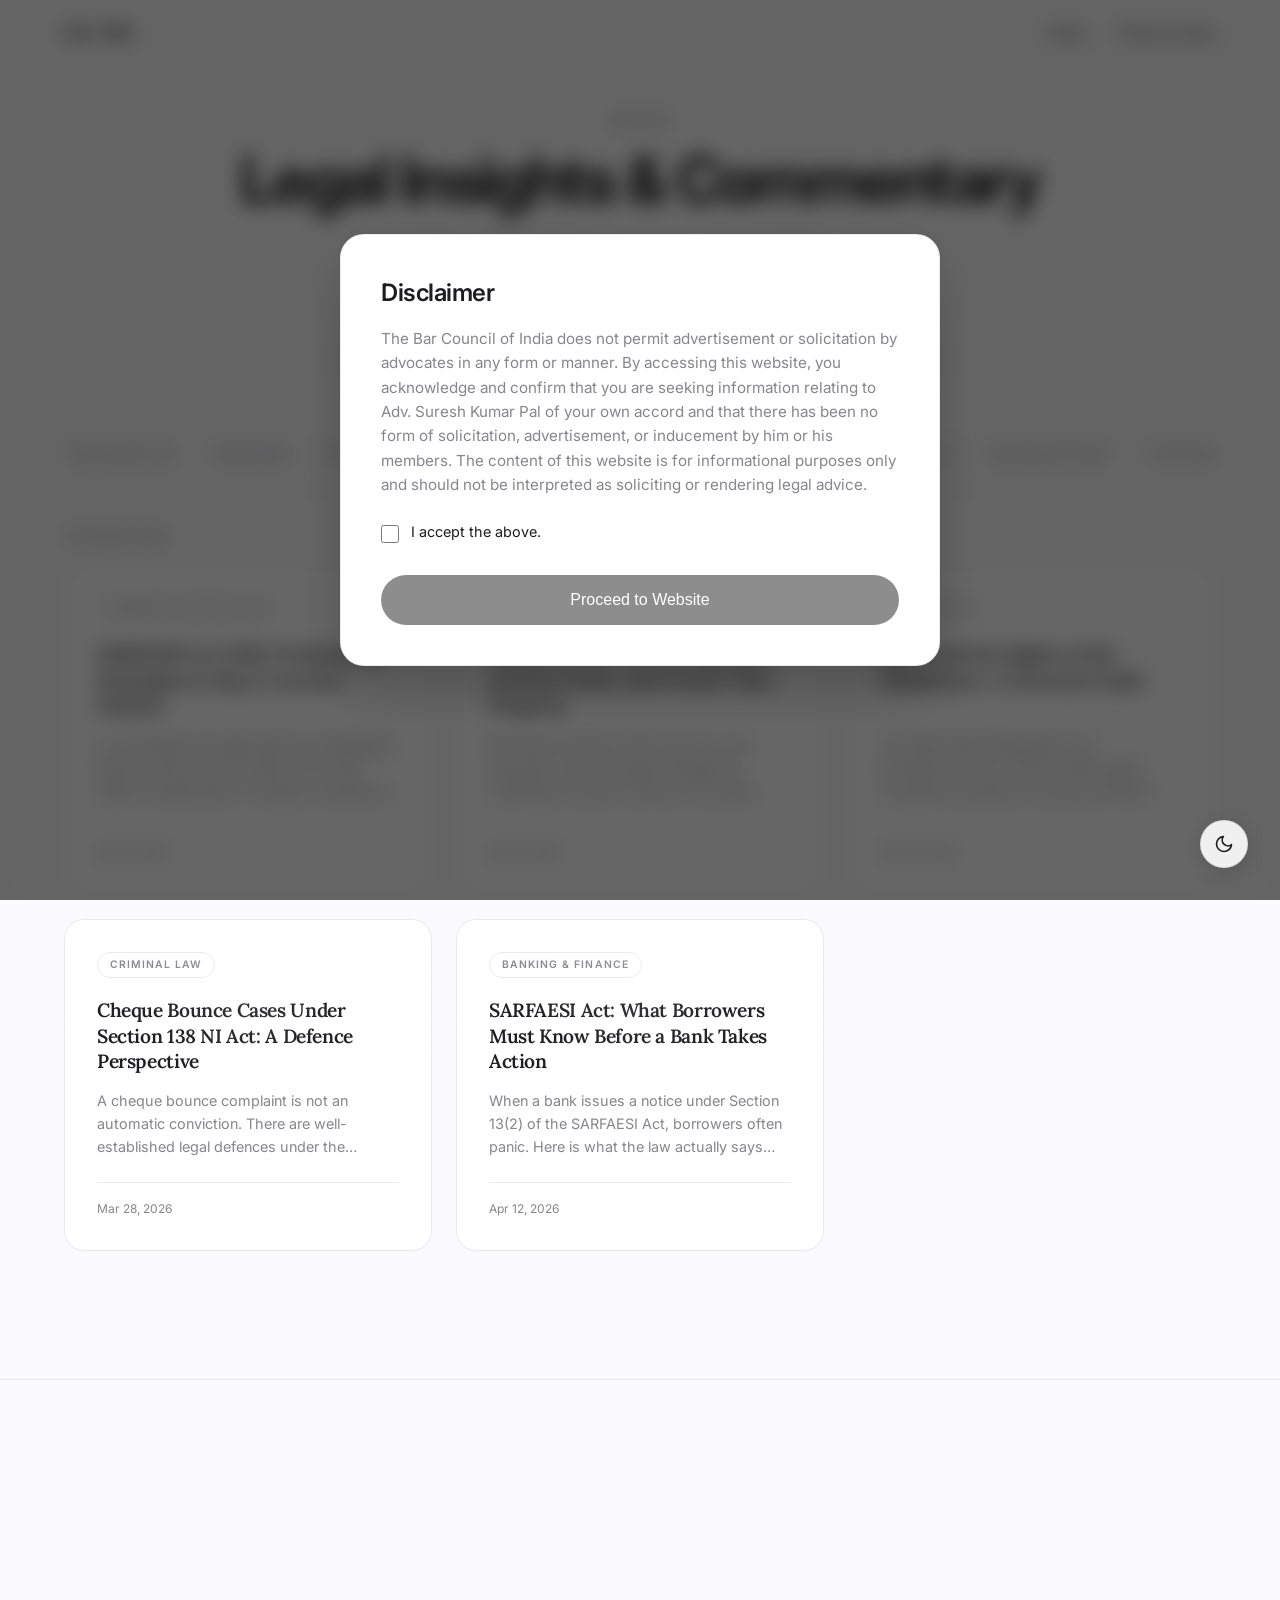
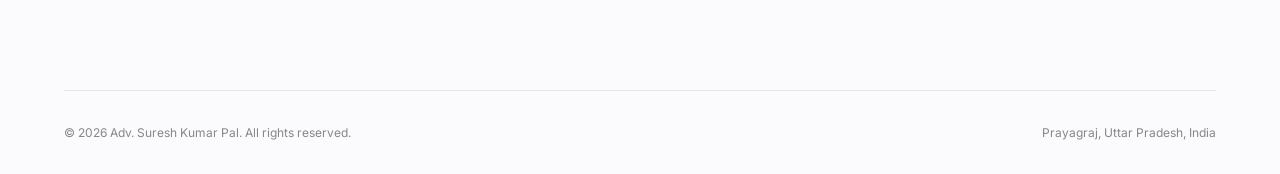
<file: insights.html>
<!DOCTYPE html>
<html lang="en">

<head>
  <meta charset="UTF-8">
  <meta name="viewport" content="width=device-width, initial-scale=1.0, viewport-fit=cover">

  <title>Legal Insights & Commentary | Adv. Suresh Kumar Pal</title>
  <meta name="description"
    content="Explore legal articles, case law analysis, and expert commentary by Advocate Suresh Kumar Pal, High Court of Allahabad.">
  <meta name="keywords"
    content="Legal Insights, Case Law, SARFAESI, RERA, DRT, Advocate Suresh Kumar Pal, High Court Allahabad">
  <meta name="author" content="Adv. Suresh Kumar Pal">

  <meta property="og:title" content="Legal Insights & Commentary | Adv. Suresh Kumar Pal">
  <meta property="og:description"
    content="Searchable archive of legal articles, case analyses, and expert commentary.">
  <meta property="og:type" content="website">

  <link rel="preconnect" href="https://fonts.googleapis.com">
  <link rel="preconnect" href="https://fonts.gstatic.com" crossorigin>
  <link
    href="https://fonts.googleapis.com/css2?family=Inter:wght@300;400;500;600;700&family=Lora:ital,wght@0,400;0,600;1,400&display=swap"
    rel="stylesheet">

  <style>
    /* ══════════════════════════════════════════════════════════════
       BASE & VARIABLES — Identical to index.html
    ══════════════════════════════════════════════════════════════ */
    :root {
      --bg-color: #fbfbfd;
      --card-bg: #ffffff;
      --text-main: #1d1d1f;
      --text-muted: #86868b;
      --text-light: #f5f5f7;
      --accent: #2c2c2e;
      --border: rgba(0, 0, 0, 0.08);
      --nav-bg: rgba(251, 251, 253, 0.8);
      --ease: cubic-bezier(0.25, 0.1, 0.25, 1);
    }

    html.dark-mode {
      --bg-color: #121212;
      --card-bg: #1e1e1e;
      --text-main: #f5f5f7;
      --text-muted: #a1a1a6;
      --text-light: #1d1d1f;
      --accent: #e5e5ea;
      --border: rgba(255, 255, 255, 0.15);
      --nav-bg: rgba(18, 18, 18, 0.85);
    }

    * {
      box-sizing: border-box;
      margin: 0;
      padding: 0;
    }

    html {
      scroll-behavior: smooth;
      font-size: 16px;
    }

    /* ── SCROLL PROGRESS ── */
    @keyframes progress { 0% { width: 0; } 100% { width: 100%; } }
    #progress-bar {
      position: fixed; top: 0; left: 0;
      height: 3px; width: 0%;
      background: var(--text-main);
      z-index: 2001;
      animation: progress linear forwards;
      animation-timeline: scroll(root);
    }

    body {
      font-family: 'Inter', -apple-system, BlinkMacSystemFont, "Segoe UI", Roboto, sans-serif;
      background-color: var(--bg-color);
      color: var(--text-main);
      line-height: 1.5;
      -webkit-font-smoothing: antialiased;
      -moz-osx-font-smoothing: grayscale;
      overflow-x: hidden;
      transition: background-color 0.3s var(--ease), color 0.3s var(--ease);
    }

    /* ══════════════════════════════════════════════════════════════
       TYPOGRAPHY — Reused from index.html
    ══════════════════════════════════════════════════════════════ */
    h1, h2, h3, h4 {
      letter-spacing: -0.02em;
      font-weight: 600;
    }

    p {
      font-weight: 400;
      line-height: 1.6;
    }

    .eyebrow {
      font-size: 0.75rem;
      font-weight: 600;
      letter-spacing: 0.1em;
      text-transform: uppercase;
      color: var(--text-muted);
      margin-bottom: 1rem;
      display: block;
    }

    .section-title {
      font-size: clamp(2rem, 5vw, 3.5rem);
      line-height: 1.05;
      margin-bottom: 1.5rem;
      letter-spacing: -0.03em;
    }

    .section-subtitle {
      font-size: clamp(1.125rem, 2vw, 1.5rem);
      color: var(--text-muted);
      max-width: 700px;
      font-weight: 400;
      text-wrap: balance;
    }

    /* ══════════════════════════════════════════════════════════════
       NAVIGATION — Exact copy from index.html
    ══════════════════════════════════════════════════════════════ */
    nav {
      position: fixed;
      top: 0;
      left: 0;
      right: 0;
      height: 64px;
      display: flex;
      align-items: center;
      justify-content: space-between;
      padding: 0 5%;
      background: var(--nav-bg);
      backdrop-filter: saturate(180%) blur(20px);
      -webkit-backdrop-filter: saturate(180%) blur(20px);
      border-bottom: 1px solid transparent;
      z-index: 1000;
      transition: border-bottom 0.3s var(--ease);
    }

    nav.scrolled {
      border-bottom: 1px solid var(--border);
    }

    .nav-brand {
      font-size: 1rem;
      font-weight: 700;
      color: var(--text-main);
      text-decoration: none;
      letter-spacing: 0.05em;
      transition: opacity 0.3s var(--ease);
      -webkit-tap-highlight-color: transparent;
    }

    .nav-brand:hover {
      opacity: 0.8;
    }

    .nav-links {
      display: flex;
      gap: 32px;
      list-style: none;
      align-items: center;
    }
    
    .nav-links a {
      font-size: 0.875rem;
      font-weight: 500;
      color: var(--text-main);
      text-decoration: none;
      opacity: 0.8;
      transition: opacity 0.3s var(--ease), transform 0.2s var(--ease);
      padding-bottom: 2px;
    }
    
    .nav-links a:hover {
      opacity: 1;
      transform: translateY(-1px);
    }
    
    .menu-toggle {
      display: none;
      background: none; border: none; padding: 0.5rem; cursor: pointer; color: var(--text-main);
      z-index: 1001;
    }
    .mobile-menu-overlay {
      position: fixed; top: 0; left: 0; width: 100%; height: 100vh;
      background: rgba(251, 251, 253, 0.95); backdrop-filter: blur(10px); -webkit-backdrop-filter: blur(10px);
      z-index: 999; display: flex; align-items: center; justify-content: center;
      opacity: 0; pointer-events: none; transition: opacity 0.3s var(--ease);
    }
    .mobile-menu-overlay.active { opacity: 1; pointer-events: auto; }
    .mobile-menu-content {
      display: flex; flex-direction: column; gap: 40px; text-align: center;
      transform: translateY(20px); transition: transform 0.4s var(--ease);
    }
    .mobile-menu-overlay.active .mobile-menu-content { transform: translateY(0); }
    .mobile-link { font-size: 1.5rem; font-weight: 600; color: #1d1d1f; text-decoration: none; }
    
    @media (max-width: 768px) {
      .nav-links { display: none; }
      .menu-toggle { display: block; }
    }
    
    .fab-btn {
      position: fixed; bottom: 32px; right: 32px; width: 48px; height: 48px;
      border-radius: 50%; background: rgba(255, 255, 255, 0.9);
      backdrop-filter: blur(10px); -webkit-backdrop-filter: blur(10px);
      box-shadow: 0 4px 20px rgba(0,0,0,0.12); display: flex; align-items: center; justify-content: center;
      z-index: 9999; border: 1px solid var(--border); cursor: pointer;
      transition: transform 0.3s var(--ease), box-shadow 0.3s var(--ease);
      color: var(--text-main);
    }
    .fab-btn:hover { transform: scale(1.05) translateY(-2px); box-shadow: 0 6px 24px rgba(0,0,0,0.18); }
    .fab-btn:active { transform: scale(0.95); }
    html.dark-mode .fab-btn { background: rgba(28, 28, 30, 0.9); color: #fff; border-color: rgba(255,255,255,0.15); box-shadow: 0 4px 20px rgba(255,255,255,0.08); }

    .btn {
      display: inline-flex;
      align-items: center;
      justify-content: center;
      padding: 0.75rem 1.75rem;
      border-radius: 9999px;
      font-size: 1rem;
      font-weight: 500;
      text-decoration: none;
      transition: all 0.3s var(--ease), transform 0.25s var(--ease);
      cursor: pointer;
      -webkit-tap-highlight-color: transparent;
    }

    .btn:hover {
      transform: translateY(-1px);
    }

    .btn:active {
      transform: scale(0.98);
      transition: transform 0.1s ease-out;
    }

    .btn-primary {
      background: var(--text-main);
      color: #fff;
      border: 1px solid var(--text-main);
      position: relative;
      overflow: hidden;
    }

    .btn-primary::before {
      content: '';
      position: absolute;
      top: 0;
      left: -100%;
      width: 50%;
      height: 100%;
      background: linear-gradient(to right, rgba(255, 255, 255, 0) 0%, rgba(255, 255, 255, 0.15) 50%, rgba(255, 255, 255, 0) 100%);
      transform: skewX(-25deg);
      transition: left 0.6s var(--ease);
    }

    .btn-primary:hover {
      background: #424245;
      border-color: #424245;
      transform: scale(1.02);
    }

    .btn-primary:hover::before {
      left: 150%;
    }

    /* ══════════════════════════════════════════════════════════════
       LAYOUT
    ══════════════════════════════════════════════════════════════ */
    .section {
      padding: 8rem 5%;
    }

    .container {
      max-width: 1200px;
      margin: 0 auto;
    }

    /* ══════════════════════════════════════════════════════════════
       PAGE HEADER
    ══════════════════════════════════════════════════════════════ */
    .page-header {
      padding-top: calc(64px + 3rem);
      padding-bottom: 1.5rem;
      padding-left: 5%;
      padding-right: 5%;
      text-align: center;
      position: relative;
      overflow: hidden;
    }

    .page-header::before {
      content: '';
      position: absolute;
      top: 0;
      left: 0;
      right: 0;
      bottom: 0;
      background: linear-gradient(135deg, rgba(251, 251, 253, 0.1) 0%, rgba(251, 251, 253, 0.05) 100%);
      pointer-events: none;
      z-index: -1;
    }

    .page-header h1 {
      font-size: clamp(2.5rem, 6vw, 4rem);
      font-weight: 700;
      line-height: 1.05;
      letter-spacing: -0.04em;
      margin-bottom: 1rem;
    }

    .page-header p {
      font-size: clamp(1rem, 2vw, 1.25rem);
      color: var(--text-muted);
      max-width: 600px;
      margin: 0 auto;
    }

    /* ══════════════════════════════════════════════════════════════
       STICKY CONTROL BAR
    ══════════════════════════════════════════════════════════════ */
    .control-bar {
      position: sticky;
      top: 64px;
      z-index: 100;
      background: rgba(251, 251, 253, 0.85);
      backdrop-filter: saturate(180%) blur(20px);
      -webkit-backdrop-filter: saturate(180%) blur(20px);
      border-bottom: 1px solid var(--border);
      padding: 1.25rem 5%;
    }

    .control-bar-inner {
      max-width: 1200px;
      margin: 0 auto;
      display: flex;
      flex-direction: column;
      gap: 1.5rem;
    }

    /* ── Search Bar ── */
    .search-wrapper {
      position: relative;
      width: 100%;
      max-width: 600px;
      margin: 0 auto;
    }

    .search-icon {
      position: absolute;
      left: 12px;
      top: 50%;
      transform: translateY(-50%);
      width: 18px;
      height: 18px;
      color: var(--text-muted);
      pointer-events: none;
      transition: color 0.3s var(--ease);
    }

    #search-input {
      width: 100%;
      font-family: 'Inter', sans-serif;
      font-size: 1rem;
      font-weight: 400;
      color: var(--text-main);
      background: rgba(0, 0, 0, 0.03);
      border: 1px solid rgba(0, 0, 0, 0.15);
      border-radius: 8px;
      padding: 0.75rem 1rem 0.75rem 2.5rem;
      outline: none;
      transition: border-color 0.3s var(--ease), box-shadow 0.3s var(--ease);
    }

    #search-input::placeholder {
      color: var(--text-muted);
      opacity: 0.7;
    }

    #search-input:focus {
      border-color: var(--text-main);
      box-shadow: 0 0 0 1px var(--text-main);
    }

    #search-input:focus ~ .search-icon {
      color: var(--text-main);
    }

    /* ── Category Pills ── */
    .pills-row {
      display: flex;
      gap: 0.5rem;
      overflow-x: auto;
      -webkit-overflow-scrolling: touch;
      scrollbar-width: none;
      padding-bottom: 4px;
    }

    .pills-row::-webkit-scrollbar {
      display: none;
    }

    .pill {
      flex-shrink: 0;
      display: inline-flex;
      align-items: center;
      padding: 0.4rem 1rem;
      border-radius: 980px;
      font-family: 'Inter', sans-serif;
      font-size: 0.8rem;
      font-weight: 500;
      letter-spacing: 0.02em;
      color: var(--text-muted);
      background: transparent;
      border: 1px solid var(--border);
      cursor: pointer;
      transition: all 0.3s var(--ease);
      white-space: nowrap;
      user-select: none;
    }

    .pill:hover {
      color: var(--text-main);
      border-color: rgba(0, 0, 0, 0.2);
      background: rgba(0, 0, 0, 0.02);
    }

    .pill.active {
      color: #fff;
      background: var(--text-main);
      border-color: var(--text-main);
    }

    .pill.active:hover {
      background: #424245;
      border-color: #424245;
    }

    /* Filter styles */
    .filter-container {
      display: flex;
      align-items: center;
      justify-content: center;
      gap: 0.75rem;
      flex-wrap: wrap;
      width: 100%;
    }

    .filter-label {
      font-size: 0.8rem;
      font-weight: 600;
      color: var(--text-muted);
      letter-spacing: 0.02em;
      text-transform: uppercase;
      white-space: nowrap;
    }

    .pill-container {
      display: flex;
      gap: 0.5rem;
      overflow-x: auto;
      -webkit-overflow-scrolling: touch;
      scrollbar-width: none;
      padding-bottom: 4px;
      justify-content: center;
      flex: 0 1 auto;
    }

    .pill-container::-webkit-scrollbar {
      display: none;
    }

    /* ── Results count ── */
    .results-count-container {
      max-width: 1200px;
      margin: 0 auto 16px auto;
      padding: 0;
      text-align: left;
    }

    .results-count {
      font-size: 0.9rem;
      color: var(--text-muted);
      font-weight: 500;
      letter-spacing: 0.02em;
      min-height: 1.2em;
      transition: opacity 0.3s var(--ease);
    }

    /* ══════════════════════════════════════════════════════════════
       ARTICLE GRID — Exact styles from index.html
    ══════════════════════════════════════════════════════════════ */
    .archive-section {
      padding: 2rem 5% 8rem;
      view-timeline-name: --section-reveal;
    }

    .article-grid {
      display: grid;
      grid-template-columns: repeat(auto-fill, minmax(320px, 1fr));
      gap: 1.5rem;
      max-width: 1200px;
      margin: 0 auto;
    }

    /* Article Card — Exact from index.html */
    .article-card {
      display: flex;
      flex-direction: column;
      background: var(--card-bg);
      border: 1px solid var(--border);
      border-radius: 20px;
      padding: 2rem;
      text-decoration: none;
      color: inherit;
      transition: transform 0.4s var(--ease), box-shadow 0.4s var(--ease), border-color 0.4s var(--ease);
      cursor: pointer;
      min-height: 240px;
      -webkit-tap-highlight-color: transparent;
      
      /* 3D Properties */
      transform-style: preserve-3d;
      will-change: transform;
      position: relative;
      transform: perspective(1200px) rotateX(var(--card-tilt-x, 0deg)) rotateY(var(--card-tilt-y, 0deg)) translateZ(var(--pointer-depth, 0px)) translateY(var(--base-shift-y, 0px)) scale(var(--press-scale, 1));
    }

    .article-card::before {
      content: '';
      position: absolute;
      inset: 0;
      border-radius: inherit;
      background:
        radial-gradient(circle at var(--glow-x, 50%) var(--glow-y, 20%), rgba(255, 255, 255, 0.45), transparent 38%),
        linear-gradient(180deg, rgba(255, 255, 255, 0.2), transparent 48%);
      opacity: calc(0.2 + var(--pointer-active, 0) * 0.65);
      pointer-events: none;
      transition: opacity 0.3s var(--ease);
      z-index: 10;
    }

    .article-card:active {
      --press-scale: 0.97;
      transition: transform 0.1s ease-out;
    }

    .article-card:hover {
      --base-shift-y: -4px;
      box-shadow: 0 16px 40px rgba(0, 0, 0, 0.08);
      border-color: rgba(0, 0, 0, 0.14);
    }
    
    .article-tag, .article-card-title, .article-card-excerpt, .article-card-footer {
      transform: translateZ(calc(var(--pointer-active, 0) * 24px));
      transition: transform 0.4s var(--ease);
    }

    .article-tag {
      display: inline-block;
      font-size: 0.65rem;
      font-weight: 600;
      letter-spacing: 0.1em;
      text-transform: uppercase;
      color: var(--text-muted);
      border: 1px solid var(--border);
      border-radius: 980px;
      padding: 0.25rem 0.75rem;
      margin-bottom: 1.25rem;
      align-self: flex-start;
    }

    .article-card-title {
      font-family: 'Lora', Georgia, serif;
      font-size: 1.2rem;
      font-weight: 600;
      line-height: 1.35;
      margin-bottom: 0.85rem;
      color: var(--text-main);
      flex-grow: 1;
    }

    .article-card-excerpt {
      font-size: 0.9rem;
      color: var(--text-muted);
      line-height: 1.6;
      margin-bottom: 1.5rem;
      display: -webkit-box;
      -webkit-line-clamp: 3;
      line-clamp: 3;
      -webkit-box-orient: vertical;
      overflow: hidden;
    }

    .article-card-footer {
      display: flex;
      align-items: center;
      justify-content: space-between;
      padding-top: 1rem;
      border-top: 1px solid var(--border);
      margin-top: auto;
    }

    .article-card-date {
      font-size: 0.75rem;
      color: var(--text-muted);
    }

    .article-read-arrow {
      font-size: 0.8rem;
      font-weight: 500;
      color: var(--text-main);
      display: flex;
      align-items: center;
      gap: 0.3rem;
      opacity: 0;
      transform: translateX(-4px);
      transition: opacity 0.3s, transform 0.3s;
    }

    .article-card:hover .article-read-arrow {
      opacity: 1;
      transform: translateX(0);
    }

    /* ══════════════════════════════════════════════════════════════
       EMPTY STATE
    ══════════════════════════════════════════════════════════════ */
    .articles-empty {
      grid-column: 1 / -1;
      text-align: center;
      padding: 5rem 1.5rem;
      color: var(--text-muted);
      font-size: 1.05rem;
      font-weight: 400;
      line-height: 1.6;
    }

    .articles-empty svg {
      display: block;
      margin: 0 auto 1.5rem;
      width: 48px;
      height: 48px;
      color: var(--border);
    }

    /* ══════════════════════════════════════════════════════════════
       CARD TRANSITION ANIMATIONS
    ══════════════════════════════════════════════════════════════ */
    .article-card.fade-out {
      opacity: 0;
      transform: translateY(10px);
      transition: opacity 0.3s var(--ease), transform 0.3s var(--ease);
    }

    .article-card.fade-in {
      opacity: 0;
      transform: translateY(16px);
    }

    .article-card.fade-in.visible {
      opacity: 1;
      transform: translateY(0);
      transition: opacity 0.4s var(--ease), transform 0.4s var(--ease);
    }

    /* Fade for empty state */
    .articles-empty.fade-in {
      opacity: 0;
      transform: translateY(12px);
    }

    .articles-empty.fade-in.visible {
      opacity: 1;
      transform: translateY(0);
      transition: opacity 0.4s var(--ease), transform 0.4s var(--ease);
    }

    /* ══════════════════════════════════════════════════════════════
       LOADING STATE
    ══════════════════════════════════════════════════════════════ */
    .loading-state {
      grid-column: 1 / -1;
      text-align: center;
      padding: 5rem 1rem;
    }

    .loading-ring {
      width: 32px;
      height: 32px;
      border: 2px solid var(--border);
      border-top-color: var(--text-main);
      border-radius: 50%;
      animation: spin 0.8s linear infinite;
      margin: 0 auto 1rem;
    }

    @keyframes spin {
      to { transform: rotate(360deg); }
    }

    .loading-state p {
      color: var(--text-muted);
      font-weight: 500;
      font-size: 0.95rem;
    }

    /* ══════════════════════════════════════════════════════════════
       FOOTER — Exact copy from index.html
    ══════════════════════════════════════════════════════════════ */
    footer {
      background: var(--bg-color);
      padding: 4rem 5% 2rem;
      border-top: 1px solid var(--border);
    }

    .disclaimer-box {
      background: #f9f9f9;
      border: 1px solid var(--border);
      border-radius: 16px;
      padding: 3rem;
      margin-bottom: 3rem;
    }

    .disclaimer-box h4 {
      font-size: 0.875rem;
      margin-bottom: 1rem;
      color: var(--text-main);
    }

    .disclaimer-box p {
      font-size: 13px;
      color: var(--text-muted);
      line-height: 1.6;
    }

    .footer-bottom {
      display: flex;
      justify-content: space-between;
      align-items: center;
      padding-top: 2rem;
      border-top: 1px solid var(--border);
      font-size: 0.75rem;
      color: var(--text-muted);
    }

    /* ── SCROLL REVEAL (CSS VIEW TIMELINES) ── */
    section, header, footer {
      view-timeline-name: --section-reveal;
    }

    @media (prefers-reduced-motion: no-preference) {
      @keyframes reveal {
        0% { opacity: 0; transform: translateY(30px); }
        100% { opacity: 1; transform: translateY(0); }
      }

      .reveal-on-scroll {
        opacity: 0;
        animation: reveal 0.8s cubic-bezier(0.22, 1, 0.36, 1) forwards;
        animation-timeline: --section-reveal;
        animation-range: entry 5% cover 25%;
      }

      /* Page Header - Immediate on load */
      header.page-header .reveal-on-scroll {
        animation-timeline: auto; /* not scroll-driven */
        animation-range: normal;
      }
      
      header.page-header .eyebrow.reveal-on-scroll { animation-delay: 0s; }
      header.page-header h1.reveal-on-scroll { animation-delay: 0.1s; }
      header.page-header p.reveal-on-scroll { animation-delay: 0.2s; }
    }

    /* ══════════════════════════════════════════════════════════════
       BCI DISCLAIMER MODAL — Exact copy from index.html
    ══════════════════════════════════════════════════════════════ */
    #bci-disclaimer-overlay {
      position: fixed;
      top: 0;
      left: 0;
      width: 100vw;
      height: 100vh;
      background: rgba(0, 0, 0, 0.6);
      backdrop-filter: blur(10px);
      -webkit-backdrop-filter: blur(10px);
      display: flex;
      align-items: center;
      justify-content: center;
      z-index: 9999;
      opacity: 0;
      visibility: hidden;
      transition: opacity 0.4s var(--ease), visibility 0.4s;
      padding: 1rem;
    }

    #bci-disclaimer-overlay.active {
      opacity: 1;
      visibility: visible;
    }

    .bci-modal {
      background: var(--card-bg);
      width: 100%;
      max-width: 600px;
      border-radius: 24px;
      padding: 2.5rem;
      box-shadow: 0 24px 48px rgba(0, 0, 0, 0.2);
      border: 1px solid var(--border);
      transform: translateY(20px);
      transition: transform 0.4s var(--ease);
    }

    #bci-disclaimer-overlay.active .bci-modal {
      transform: translateY(0);
    }

    .bci-modal h2 {
      font-size: 1.5rem;
      margin-bottom: 1rem;
      color: var(--text-main);
    }

    .bci-modal p {
      font-size: 0.95rem;
      color: var(--text-muted);
      margin-bottom: 1.5rem;
      line-height: 1.6;
    }

    .bci-checkbox-wrapper {
      display: flex;
      align-items: flex-start;
      gap: 0.75rem;
      margin-bottom: 2rem;
    }

    .bci-checkbox-wrapper input[type="checkbox"] {
      margin-top: 0.25rem;
      width: 1.1rem;
      height: 1.1rem;
      cursor: pointer;
    }

    .bci-checkbox-wrapper label {
      font-size: 0.9rem;
      color: var(--text-main);
      cursor: pointer;
      user-select: none;
    }

    .btn-bci-proceed {
      width: 100%;
      padding: 1rem;
      background: var(--text-main);
      color: #fff;
      border: none;
      border-radius: 980px;
      font-size: 1rem;
      font-weight: 500;
      cursor: pointer;
      transition: all 0.3s var(--ease);
      opacity: 0.5;
      pointer-events: none;
    }

    .btn-bci-proceed.active {
      opacity: 1;
      pointer-events: auto;
    }

    .btn-bci-proceed.active:hover {
      background: #424245;
    }

    /* ══════════════════════════════════════════════════════════════
       RESPONSIVE
    ══════════════════════════════════════════════════════════════ */
    @media (max-width: 768px) {
      .nav-links {
        display: none;
      }

      .page-header {
        padding-top: calc(64px + 3rem);
        padding-bottom: 2rem;
      }

      .page-header h1 {
        font-size: clamp(1.75rem, 6vw, 2.5rem);
      }

      .page-header p {
        text-align: center;
      }

      .control-bar {
        padding: 1rem 5%;
      }

      .filter-container {
        flex-direction: column;
        align-items: flex-start;
        gap: 0.5rem;
      }

      .pill-container {
        width: 100%;
        justify-content: flex-start;
        padding-bottom: 8px;
      }

      .pill.active {
        box-shadow: 0 0 0 2px var(--bg-color), 0 0 0 4px var(--text-main);
      }

      .article-grid {
        grid-template-columns: 1fr;
      }

      .archive-section {
        padding: 2rem 5% 5rem;
      }

      .footer-bottom {
        flex-direction: column;
        gap: 1rem;
        text-align: center;
      }
    }
  </style>
  <style>
    /* Dark Mode Global Specific Scopes */
    html.dark-mode nav { background: rgba(18, 18, 18, 0.85) !important; }
    html.dark-mode .control-bar { background: rgba(18, 18, 18, 0.85) !important; }
    html.dark-mode .nav-brand, html.dark-mode .nav-links a { color: #eaeaea !important; }
    html.dark-mode .mobile-link { color: #f5f5f7 !important; }
    html.dark-mode .pill.active { box-shadow: 0 0 0 2px var(--bg-color), 0 0 0 4px #ffffff !important; }
    html.dark-mode .connect-icon svg { fill: currentColor !important; stroke: currentColor !important; }
    html.dark-mode .section-subtitle, html.dark-mode .eyebrow, html.dark-mode .article-tag, html.dark-mode .results-count, html.dark-mode .footer-bottom, html.dark-mode .post-meta { color: #a0a0a0 !important; }
    html.dark-mode .disclaimer-box { background: #111111 !important; border: 1px solid #222222 !important; }
    
    html.dark-mode #search-input { background: #1e1e1e !important; border: 1px solid #333 !important; color: #ffffff !important; }
    html.dark-mode #search-input::placeholder { color: #888 !important; }
  </style>
  <script src="theme.js"></script>
</head>

<body>
  <div id="progress-bar"></div>

  <!-- ═══ BCI DISCLAIMER MODAL ═══ -->
  <div id="bci-disclaimer-overlay">
    <div class="bci-modal">
      <h2>Disclaimer</h2>
      <p>The Bar Council of India does not permit advertisement or solicitation by advocates in any form or manner. By
        accessing this website, you acknowledge and confirm that you are seeking information relating to Adv. Suresh
        Kumar Pal of your own accord and that there has been no form of solicitation, advertisement, or inducement by
        him or his members. The content of this website is for informational purposes only and should not be interpreted
        as soliciting or rendering legal advice.</p>
      <div class="bci-checkbox-wrapper">
        <input type="checkbox" id="bci-accept-checkbox">
        <label for="bci-accept-checkbox">I accept the above.</label>
      </div>
      <button id="bci-proceed-btn" class="btn-bci-proceed">Proceed to Website</button>
    </div>
  </div>

  <!-- ═══ NAVIGATION — Exact from index.html ═══ -->
  <nav id="navbar">
    <a href="index.html" class="nav-brand">S.K. PAL</a>
    <ul class="nav-links">
      <li><a href="index.html">Home</a></li>
      <li><a href="index.html#practice">Practice Areas</a></li>
    </ul>
    <button class="menu-toggle" id="mobile-menu-btn" aria-label="Toggle Menu">
      <svg width="24" height="24" viewBox="0 0 24 24" fill="none" stroke="currentColor" stroke-width="2" stroke-linecap="round" stroke-linejoin="round" id="hamburger-icon"><line x1="3" y1="12" x2="21" y2="12"></line><line x1="3" y1="6" x2="21" y2="6"></line><line x1="3" y1="18" x2="21" y2="18"></line></svg>
      <svg width="24" height="24" viewBox="0 0 24 24" fill="none" stroke="currentColor" stroke-width="2" stroke-linecap="round" stroke-linejoin="round" id="close-icon" style="display:none;"><line x1="18" y1="6" x2="6" y2="18"></line><line x1="6" y1="6" x2="18" y2="18"></line></svg>
    </button>
  </nav>

  <div class="mobile-menu-overlay" id="mobile-menu">
    <div class="mobile-menu-content">
      <a href="index.html" class="mobile-link">Home</a>
      <a href="index.html#practice" class="mobile-link">Practice Areas</a>
    </div>
  </div>

  <!-- ═══ PAGE HEADER ═══ -->
  <header class="page-header">
    <span class="eyebrow reveal-on-scroll">Archive</span>
    <h1 class="reveal-on-scroll">Legal Insights &amp; Commentary</h1>
    <p class="reveal-on-scroll">Searchable archive of case analyses, commentaries, and legal guides.</p>
  </header>

  <!-- ═══ STICKY CONTROL BAR ═══ -->
  <div class="control-bar" id="control-bar">
    <div class="control-bar-inner">

      <!-- Search Bar -->
      <div class="search-wrapper">
        <input type="text" id="search-input" placeholder="Search articles, case laws..." autocomplete="off">
        <svg class="search-icon" viewBox="0 0 24 24" fill="none" stroke="currentColor" stroke-width="2" stroke-linecap="round" stroke-linejoin="round">
          <circle cx="11" cy="11" r="8"></circle>
          <line x1="21" y1="21" x2="16.65" y2="16.65"></line>
        </svg>
      </div>

      <!-- Law Areas Filter -->
      <div id="law-areas-container" class="filter-container">
        <span class="filter-label">Filter by:</span>
        <div id="law-areas-pills" class="pill-container">
          <!-- Law area pills will be dynamically generated -->
        </div>
      </div>

    </div>
  </div>

  <!-- ═══ ARTICLES GRID ═══ -->
  <main class="archive-section">
    <div class="results-count-container">
      <div class="results-count" id="results-count"></div>
    </div>
    <div class="article-grid" id="article-grid">
      <!-- Loading state shown initially -->
      <div class="loading-state" id="loading-state">
        <div class="loading-ring"></div>
        <p>Loading insights…</p>
      </div>
    </div>
  </main>

  <!-- ═══ FOOTER — Exact from index.html ═══ -->
  <footer>
    <div class="container">
      <div class="disclaimer-box reveal-on-scroll">
        <h4>Legal Disclaimer</h4>
        <p>As per the rules of the Bar Council of India, advocates are not permitted to solicit work or advertise. By
          visiting this website, the user acknowledges that the information provided is solely available for
          informational purposes, voluntarily sought by the user, and constitutes neither solicitation nor advertising.
          No legal opinion is provided unless formally engaged, and all consultations remain confidential as per
          professional conduct rules.</p>
      </div>

      <div class="footer-bottom">
        <p>&copy; <span id="year"></span> Adv. Suresh Kumar Pal. All rights reserved.</p>
        <p>Prayagraj, Uttar Pradesh, India</p>
      </div>
    </div>
  </footer>

  <script>
    /* ══════════════════════════════════════════════════════════════
       INSIGHTS PAGE — Vanilla JavaScript Engine
       Zero external dependencies.
    ══════════════════════════════════════════════════════════════ */

    // ── STATE ──────────────────────────────────────────────────
    let allArticles = [];        // Full article list from JSON
    let filterState = {
      area: 'all',
      search: ''
    };
    let isTransitioning = false; // Prevents rapid re-renders

    // ── DOM REFERENCES ────────────────────────────────────────
    const grid         = document.getElementById('article-grid');
    const lawAreasPills = document.getElementById('law-areas-pills');
    const searchInput  = document.getElementById('search-input');
    const resultsCount = document.getElementById('results-count');
    const loadingState = document.getElementById('loading-state');

    // ══════════════════════════════════════════════════════════
    // 1. FETCH articles.json and bootstrap the page
    // ══════════════════════════════════════════════════════════
    fetch('articles.json')
      .then(res => {
        if (!res.ok) throw new Error('Network response was not ok');
        return res.json();
      })
      .then(data => {
        // Store articles in reverse chronological order (newest first)
        allArticles = [...data.items].reverse();

        // Remove loading spinner
        loadingState.remove();

        // Build law area pills
        buildLawAreaPills();

        // Render the initial full grid
        renderCards(allArticles, true);
      })
      .catch(() => {
        // If fetch fails, show a graceful error
        loadingState.remove();
        grid.innerHTML = `
          <div class="articles-empty">
            <svg viewBox="0 0 24 24" fill="none" stroke="currentColor" stroke-width="1.5" stroke-linecap="round" stroke-linejoin="round">
              <circle cx="12" cy="12" r="10"></circle>
              <line x1="12" y1="8" x2="12" y2="12"></line>
              <line x1="12" y1="16" x2="12.01" y2="16"></line>
            </svg>
            Could not load articles. Please try again later.
          </div>`;
      });

    // ══════════════════════════════════════════════════════════
    // 3. BUILD LAW AREAS PILLS
    // ══════════════════════════════════════════════════════════
    const lawAreas = [
      'Corporate Law',
      'Intellectual Property',
      'Employment Law',
      'Real Estate',
      'Tax Law',
      'Banking & Finance',
      'Insurance',
      'Litigation',
      'Compliance',
      'Privacy',
      'International Trade',
      'Environmental Law',
      'Technology',
      'Sports & Entertainment'
    ];

    function buildLawAreaPills() {
      // Add All pill
      const allPill = document.createElement('button');
      allPill.className = 'pill active';
      allPill.dataset.area = 'all';
      allPill.textContent = 'All';
      allPill.setAttribute('type', 'button');
      allPill.addEventListener('click', (e) => {
        e.stopPropagation();
        applyAreaFilter('all');
      });
      lawAreasPills.appendChild(allPill);

      lawAreas.forEach((area) => {
        const pill = document.createElement('button');
        pill.className = 'pill';
        pill.dataset.area = area.toLowerCase().replace(/\s+/g, '-');
        pill.textContent = area;
        pill.setAttribute('type', 'button');

        pill.addEventListener('click', (e) => {
          e.stopPropagation();
          applyAreaFilter(pill.dataset.area);
        });

        lawAreasPills.appendChild(pill);
      });
    }

    function applyAreaFilter(selectedArea) {
      // Remove active class from all pills
      lawAreasPills.querySelectorAll('.pill.active').forEach(p => p.classList.remove('active'));

      if (selectedArea) {
        // Add active class to clicked pill
        const pill = lawAreasPills.querySelector(`[data-area="${selectedArea}"]`);
        if (pill) pill.classList.add('active');
      }

      // Update filter state
      filterState.area = selectedArea || 'all';

      // Apply filtering
      filterArticles();
    }

    // ══════════════════════════════════════════════════════════
    // 4. SEARCH INPUT — debounced keyboard handler
    // ══════════════════════════════════════════════════════════
    let debounceTimer = null;

    searchInput.addEventListener('input', (e) => {
      // Debounce: wait 200ms after the user stops typing
      clearTimeout(debounceTimer);
      debounceTimer = setTimeout(() => {
        filterState.search = e.target.value.trim().toLowerCase();
        filterArticles();
      }, 200);
    });

    // ══════════════════════════════════════════════════════════
    // 5. FILTER ARTICLES — combines search + area
    // ══════════════════════════════════════════════════════════
    function filterArticles() {
      const articles = grid.querySelectorAll('.article-card');
      let visibleCount = 0;

      articles.forEach(card => {
        const cardArea = card.dataset.area;
        const title = card.querySelector('.article-card-title').textContent.toLowerCase();
        const excerpt = card.querySelector('.article-card-excerpt').textContent.toLowerCase();

        // Search filter
        const searchMatch = !filterState.search ||
          title.includes(filterState.search) ||
          excerpt.includes(filterState.search);

        // Area filter
        const areaMatch = !filterState.area ||
          filterState.area === 'all' ||
          cardArea === filterState.area;

        if (searchMatch && areaMatch) {
          card.style.display = 'block';
          visibleCount++;
        } else {
          card.style.display = 'none';
        }
      });

      // Update results count
      updateResultsCount(visibleCount);
    }


    /**
     * Renders article cards into the grid.
     * @param {Array}   articles   — Array of article objects to display
     * @param {boolean} animate    — Whether to apply staggered fade-in
     */
    function renderCards(articles, animate) {
      // Clear the grid
      grid.innerHTML = '';

      // Update the results count display
      updateResultsCount(articles.length);

      // ── EMPTY STATE ──
      if (articles.length === 0) {
        const emptyDiv = document.createElement('div');
        emptyDiv.className = 'articles-empty' + (animate ? ' fade-in' : '');
        emptyDiv.innerHTML = `
          <svg viewBox="0 0 24 24" fill="none" stroke="currentColor" stroke-width="1.5" stroke-linecap="round" stroke-linejoin="round">
            <circle cx="11" cy="11" r="8"></circle>
            <line x1="21" y1="21" x2="16.65" y2="16.65"></line>
            <line x1="8" y1="8" x2="14" y2="14"></line>
            <line x1="14" y1="8" x2="8" y2="14"></line>
          </svg>
          No insights found matching your criteria.
        `;
        grid.appendChild(emptyDiv);

        // Trigger fade-in on next frame
        if (animate) {
          requestAnimationFrame(() => {
            requestAnimationFrame(() => {
              emptyDiv.classList.add('visible');
            });
          });
        }
        return;
      }

      // ── BUILD CARDS ──
      articles.forEach((article, index) => {
        const card = document.createElement('a');
        card.href = `article.html?id=${encodeURIComponent(article.id)}`;
        card.className = 'article-card reveal-on-scroll fade-in';
        card.id = `card-${article.id}`;
        card.dataset.topic = (article.category || 'insights').toLowerCase().replace(/\s+/g, '-');
        
        let normalizedArea = article.lawArea || 'General';
        if (['Banking & Finance Law', 'Banking Law', 'Banking & Finance'].includes(normalizedArea)) {
          normalizedArea = 'Banking & Finance';
        }
        card.dataset.area = normalizedArea.toLowerCase().replace(/\s+/g, '-');

        card.innerHTML = `
          <span class="article-tag">${article.category || 'Insights'}</span>
          <h3 class="article-card-title">${article.title}</h3>
          <p class="article-card-excerpt">${article.excerpt}</p>
          <div class="article-card-footer">
            <span class="article-card-date">${article.date}</span>
            <span class="article-read-arrow">Read →</span>
          </div>
        `;

        grid.appendChild(card);

        // ── STAGGERED FADE-IN ──
        // Each card fades in with a delay based on its index
        if (animate) {
          const delay = index * 80; // 80ms stagger between cards
          card.style.transitionDelay = `${delay}ms`;

          // Use double rAF to ensure the browser paints the initial state first
          requestAnimationFrame(() => {
            requestAnimationFrame(() => {
              card.classList.add('visible');
            });
          });
        }
      });
    }

    // ══════════════════════════════════════════════════════════
    // 6. RESULTS COUNT — updates the text below the pills
    // ══════════════════════════════════════════════════════════
    function updateResultsCount(count) {
      if (filterState.search || (filterState.area && filterState.area !== 'all')) {
        // Show count only when a filter/search is active
        resultsCount.textContent = `${count} article${count !== 1 ? 's' : ''} found`;
      } else {
        // Show total count on initial load
        resultsCount.textContent = `${count} article${count !== 1 ? 's' : ''} total`;
      }
    }

    // ══════════════════════════════════════════════════════════
    // 8. NAV SCROLL EFFECT — adds border on scroll
    // ══════════════════════════════════════════════════════════
    const navbar = document.getElementById('navbar');
    const pageHeader = document.querySelector('.page-header');
    
    window.addEventListener('scroll', () => {
      const scrollY = window.scrollY;
      navbar.classList.toggle('scrolled', scrollY > 50);
      
      // Subtle parallax effect on page header
      if (pageHeader && scrollY < 400) {
        pageHeader.style.transform = `translateY(${scrollY * 0.1}px)`;
        pageHeader.style.opacity = 1 - (scrollY / 600);
      }
    }, { passive: true });

    // ══════════════════════════════════════════════════════════
    // 9. DYNAMIC FOOTER YEAR
    // ══════════════════════════════════════════════════════════
    document.getElementById('year').textContent = new Date().getFullYear();

    // ══════════════════════════════════════════════════════════
    // 10. BCI DISCLAIMER MODAL — Exact logic from index.html
    // ══════════════════════════════════════════════════════════
    const disclaimerOverlay = document.getElementById('bci-disclaimer-overlay');
    const acceptCheckbox = document.getElementById('bci-accept-checkbox');
    const proceedBtn = document.getElementById('bci-proceed-btn');

    // Show modal if user hasn't accepted yet
    if (!localStorage.getItem('bciDisclaimerAccepted')) {
      document.body.style.overflow = 'hidden';
      disclaimerOverlay.classList.add('active');
    }

    // Toggle proceed button based on checkbox
    acceptCheckbox.addEventListener('change', (e) => {
      if (e.target.checked) {
        proceedBtn.classList.add('active');
      } else {
        proceedBtn.classList.remove('active');
      }
    });

    // Handle proceed click
    proceedBtn.addEventListener('click', () => {
      if (acceptCheckbox.checked) {
        localStorage.setItem('bciDisclaimerAccepted', 'true');
        disclaimerOverlay.classList.remove('active');
        document.body.style.overflow = '';
      }
    });
  </script>

  <!-- Shared Haptic Engine -->
  <script src="haptics.js"></script>
  <script>
    // ── Haptic bindings via event delegation ──
    // Catches all clicks including dynamically rendered cards & pills.
    bindHaptics('body', {
      // Navigation
      '.nav-logo':        'light',
      '.nav-links a':     'light',

      // Category filter pills
      '.pill':            'light',

      // Article cards (dynamically created)
      '.article-card':    'light',

      // BCI proceed button
      '.btn-bci-proceed': 'medium',
    });

    // Search input — subtle haptic on focus
    document.getElementById('search-input').addEventListener('focus', function () {
      triggerHaptic('light');
    });

    // BCI checkbox toggle tick
    document.getElementById('bci-accept-checkbox').addEventListener('change', function () {
      triggerHaptic('light');
    });

    // BCI proceed success
    document.getElementById('bci-proceed-btn').addEventListener('click', function () {
      if (document.getElementById('bci-accept-checkbox').checked) {
        triggerHaptic('success');
      }
    });

    // ── Mobile Menu & Theme Logic ──
    document.addEventListener('DOMContentLoaded', () => {
      // Mobile Menu
      const mobileBtn = document.getElementById('mobile-menu-btn');
      const mobileMenu = document.getElementById('mobile-menu');
      const hamburgerIcon = document.getElementById('hamburger-icon');
      const closeIcon = document.getElementById('close-icon');
      const mobileLinks = document.querySelectorAll('.mobile-link');

      if(mobileBtn && mobileMenu) {
        function toggleMenu() {
          const isActive = mobileMenu.classList.contains('active');
          mobileMenu.classList.toggle('active');
          if (isActive) {
            hamburgerIcon.style.display = 'block';
            closeIcon.style.display = 'none';
            document.body.style.overflow = '';
          } else {
            hamburgerIcon.style.display = 'none';
            closeIcon.style.display = 'block';
            document.body.style.overflow = 'hidden';
          }
        }
        mobileBtn.addEventListener('click', toggleMenu);
        mobileLinks.forEach(link => link.addEventListener('click', () => {
          if (mobileMenu.classList.contains('active')) toggleMenu();
        }));
      }
    });
  </script>

  <!-- Global FAB -->
  <button id="global-theme-toggle" class="fab-btn" aria-label="Toggle Dark Mode">
    <svg id="fab-moon" width="20" height="20" viewBox="0 0 24 24" fill="none" stroke="currentColor" stroke-width="2" stroke-linecap="round" stroke-linejoin="round"><path d="M21 12.79A9 9 0 1 1 11.21 3 7 7 0 0 0 21 12.79z"></path></svg>
    <svg id="fab-sun" width="20" height="20" viewBox="0 0 24 24" fill="none" stroke="currentColor" stroke-width="2" stroke-linecap="round" stroke-linejoin="round" style="display:none;"><circle cx="12" cy="12" r="5"></circle><line x1="12" y1="1" x2="12" y2="3"></line><line x1="12" y1="21" x2="12" y2="23"></line><line x1="4.22" y1="4.22" x2="5.64" y2="5.64"></line><line x1="18.36" y1="18.36" x2="19.78" y2="19.78"></line><line x1="1" y1="12" x2="3" y2="12"></line><line x1="21" y1="12" x2="23" y2="12"></line><line x1="4.22" y1="19.78" x2="5.64" y2="18.36"></line><line x1="18.36" y1="5.64" x2="19.78" y2="4.22"></line></svg>
  </button>
  <script src="tilt.js"></script>
</body>

</html>
</file>
